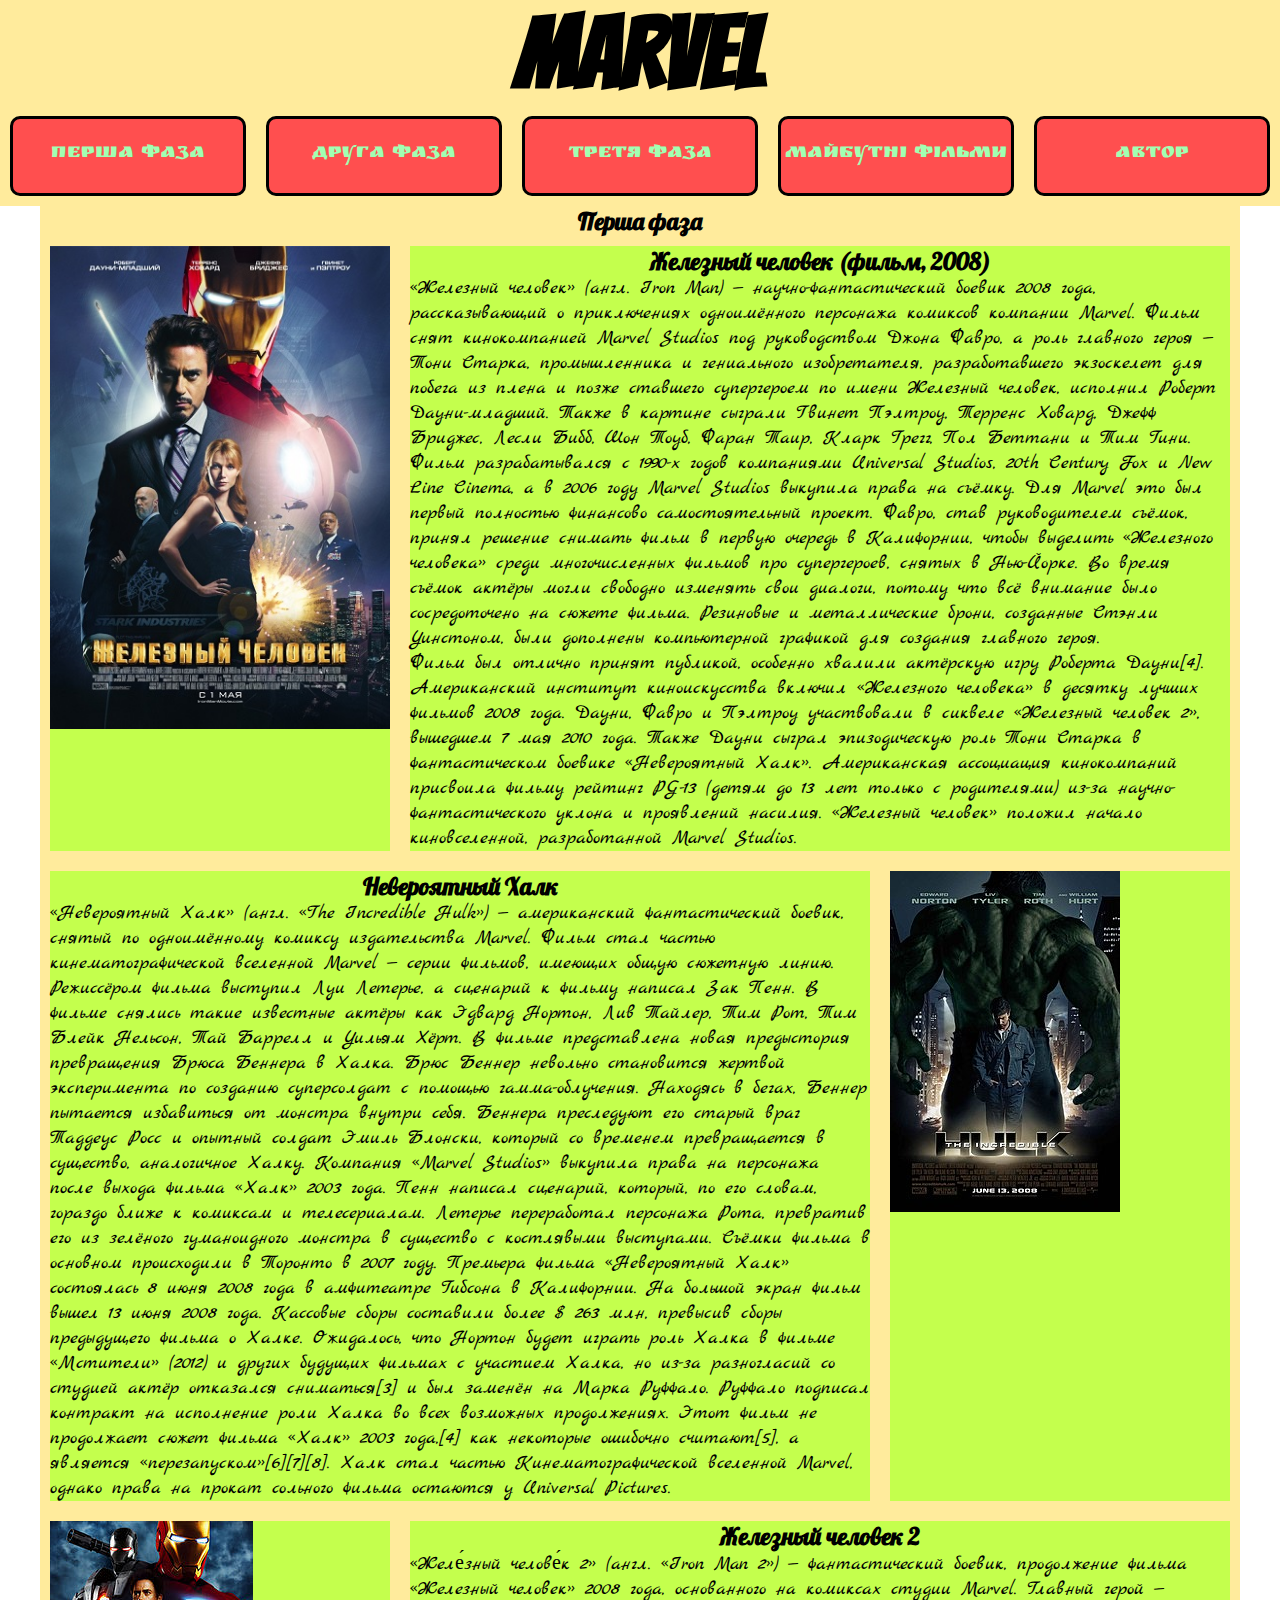
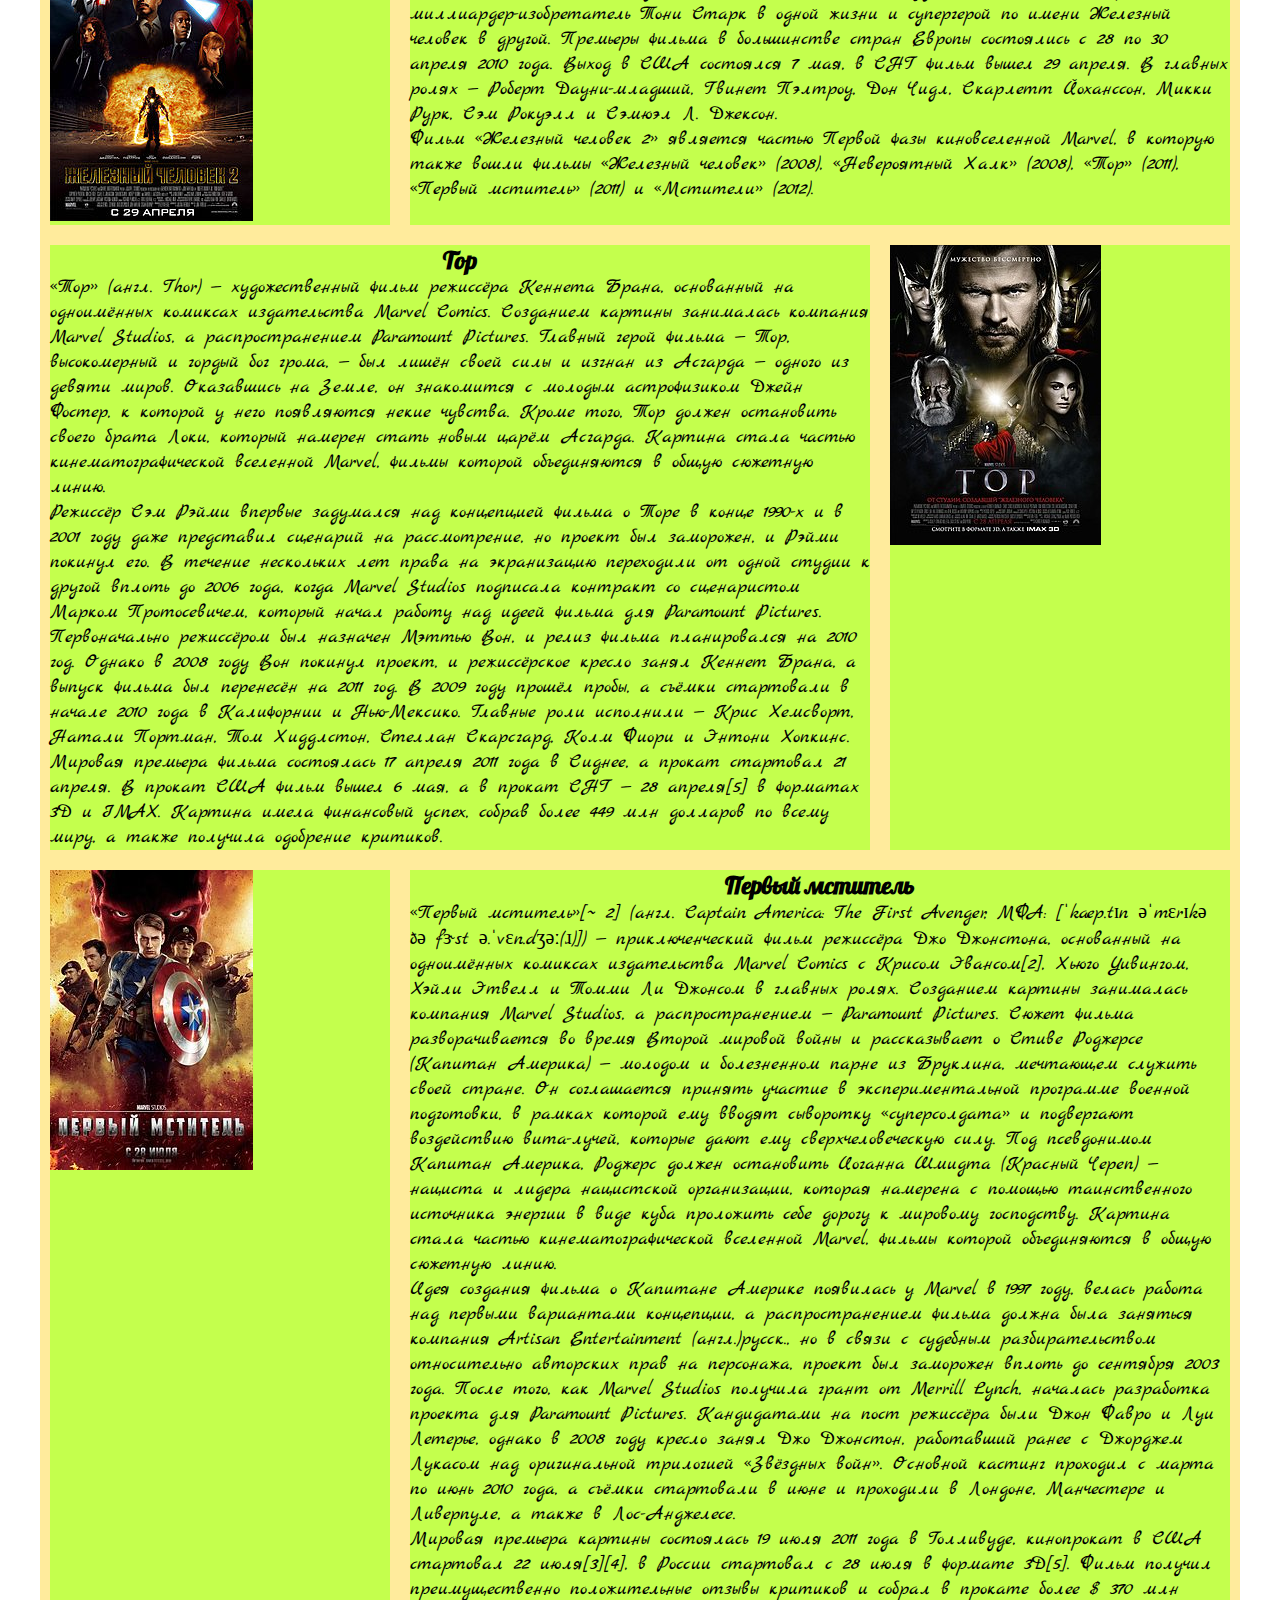
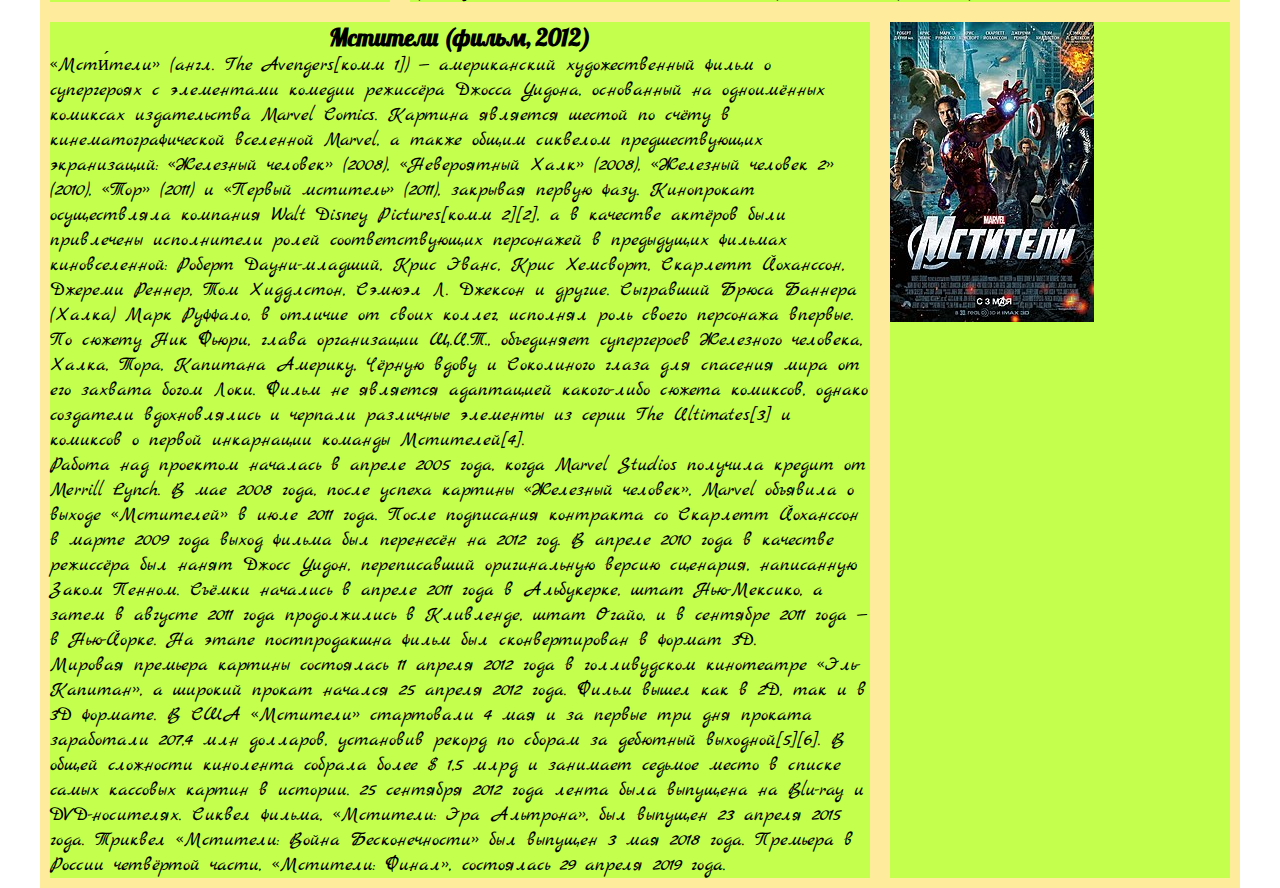
<file: index.html>
<!DOCTYPE html>
<html>
<head>
	<meta charset="utf-8">
	<link rel="stylesheet" type="text/css" href="style/header.css">
	<link rel="stylesheet" type="text/css" href="style/style.css">
	<title></title>
</head>
<body>
	<h1>MARVEL</h1>
	<header>
		<div class="box">
			<a href="#">Перша фаза</a>
		</div>
		<div class="box">
			<a href="Faza2.html">Друга фаза</a>
		</div>
		<div class="box">
			<a href="Faza3.html">Третя фаза</a>
		</div>
		<div class="box">
			<a href="Maibytni.html">Майбутні фільми</a>
		</div>
		<div class="box">
			<a href="Avtor.html">Автор</a>
		</div>
	</header>
	<div class="content">
		<h2>Перша фаза</h2>
		<div class="row">
			<div class="box col-1">
				<img src="image/Iron_man_filmposter.jpg">
			</div>
			<div class="box col-3">
				<h2>Железный человек (фильм, 2008)</h2>
				<p>
					«Железный человек» (англ. Iron Man) — научно-фантастический боевик 2008 года, рассказывающий о приключениях одноимённого персонажа комиксов компании Marvel. Фильм снят кинокомпанией Marvel Studios под руководством Джона Фавро, а роль главного героя — Тони Старка, промышленника и гениального изобретателя, разработавшего экзоскелет для побега из плена и позже ставшего супергероем по имени Железный человек, исполнил Роберт Дауни-младший. Также в картине сыграли Гвинет Пэлтроу, Терренс Ховард, Джефф Бриджес, Лесли Бибб, Шон Тоуб, Фаран Таир, Кларк Грегг, Пол Беттани и Тим Гини.
					<br>
					Фильм разрабатывался с 1990-х годов компаниями Universal Studios, 20th Century Fox и New Line Cinema, а в 2006 году Marvel Studios выкупила права на съёмку. Для Marvel это был первый полностью финансово самостоятельный проект. Фавро, став руководителем съёмок, принял решение снимать фильм в первую очередь в Калифорнии, чтобы выделить «Железного человека» среди многочисленных фильмов про супергероев, снятых в Нью-Йорке. Во время съёмок актёры могли свободно изменять свои диалоги, потому что всё внимание было сосредоточено на сюжете фильма. Резиновые и металлические брони, созданные Стэнли Уинстоном, были дополнены компьютерной графикой для создания главного героя.
					<br>
					Фильм был отлично принят публикой, особенно хвалили актёрскую игру Роберта Дауни[4]. Американский институт киноискусства включил «Железного человека» в десятку лучших фильмов 2008 года. Дауни, Фавро и Пэлтроу участвовали в сиквеле «Железный человек 2», вышедшем 7 мая 2010 года. Также Дауни сыграл эпизодическую роль Тони Старка в фантастическом боевике «Невероятный Халк». Американская ассоциация кинокомпаний присвоила фильму рейтинг PG-13 (детям до 13 лет только с родителями) из-за научно-фантастического уклона и проявлений насилия. «Железный человек» положил начало киновселенной, разработанной Marvel Studios.
				</p>
			</div>
		</div>
		<div class="row">
			<div class="box col-3">
				<h2>Невероятный Халк</h2>
				<p>
					«Невероятный Халк» (англ. «The Incredible Hulk») — американский фантастический боевик, снятый по одноимённому комиксу издательства Marvel. Фильм стал частью кинематографической вселенной Marvel — серии фильмов, имеющих общую сюжетную линию. Режиссёром фильма выступил Луи Летерье, а сценарий к фильму написал Зак Пенн. В фильме снялись такие известные актёры как Эдвард Нортон, Лив Тайлер, Тим Рот, Тим Блейк Нельсон, Тай Баррелл и Уильям Хёрт. В фильме представлена новая предыстория превращения Брюса Беннера в Халка. Брюс Беннер невольно становится жертвой эксперимента по созданию суперсолдат с помощью гамма-облучения. Находясь в бегах, Беннер пытается избавиться от монстра внутри себя. Беннера преследуют его старый враг Таддеус Росс и опытный солдат Эмиль Блонски, который со временем превращается в существо, аналогичное Халку.

					Компания «Marvel Studios» выкупила права на персонажа после выхода фильма «Халк» 2003 года. Пенн написал сценарий, который, по его словам, гораздо ближе к комиксам и телесериалам. Летерье переработал персонажа Рота, превратив его из зелёного гуманоидного монстра в существо с костлявыми выступами. Съёмки фильма в основном происходили в Торонто в 2007 году.

					Премьера фильма «Невероятный Халк» состоялась 8 июня 2008 года в амфитеатре Гибсона в Калифорнии. На большой экран фильм вышел 13 июня 2008 года. Кассовые сборы составили более $ 263 млн, превысив сборы предыдущего фильма о Халке. Ожидалось, что Нортон будет играть роль Халка в фильме «Мстители» (2012) и других будущих фильмах с участием Халка, но из-за разногласий со студией актёр отказался сниматься[3] и был заменён на Марка Руффало. Руффало подписал контракт на исполнение роли Халка во всех возможных продолжениях. Этот фильм не продолжает сюжет фильма «Халк» 2003 года,[4] как некоторые ошибочно считают[5], а является «перезапуском»[6][7][8]. Халк стал частью Кинематографической вселенной Marvel, однако права на прокат сольного фильма остаются у Universal Pictures.
				</p>
			</div>
			<div class="box col-1">
				<img src="image/Невероятный_Халк.jpg">
			</div>
		</div>
		<div class="row">
			<div class="box col-1">
				<img src="image/IronMan2.jpg">
			</div>
			<div class="box col-3">
				<h2>Железный человек 2</h2>
				<p>
					«Желе́зный челове́к 2» (англ. «Iron Man 2») — фантастический боевик, продолжение фильма «Железный человек» 2008 года, основанного на комиксах студии Marvel. Главный герой — миллиардер-изобретатель Тони Старк в одной жизни и супергерой по имени Железный человек в другой. Премьеры фильма в большинстве стран Европы состоялись с 28 по 30 апреля 2010 года. Выход в США состоялся 7 мая, в СНГ фильм вышел 29 апреля. В главных ролях — Роберт Дауни-младший, Гвинет Пэлтроу, Дон Чидл, Скарлетт Йоханссон, Микки Рурк, Сэм Рокуэлл и Сэмюэл Л. Джексон.
					<br>
					Фильм «Железный человек 2» является частью Первой фазы киновселенной Marvel, в которую также вошли фильмы «Железный человек» (2008), «Невероятный Халк» (2008), «Тор» (2011), «Первый мститель» (2011) и «Мстители» (2012).
				</p>
			</div>
		</div>
		<div class="row">
			<div class="box col-3">
				<h2>Тор</h2>
				<p>
					«Тор» (англ. Thor) — художественный фильм режиссёра Кеннета Брана, основанный на одноимённых комиксах издательства Marvel Comics. Созданием картины занималась компания Marvel Studios, а распространением Paramount Pictures. Главный герой фильма — Тор, высокомерный и гордый бог грома, — был лишён своей силы и изгнан из Асгарда — одного из девяти миров. Оказавшись на Земле, он знакомится с молодым астрофизиком Джейн Фостер, к которой у него появляются некие чувства. Кроме того, Тор должен остановить своего брата Локи, который намерен стать новым царём Асгарда. Картина стала частью кинематографической вселенной Marvel, фильмы которой объединяются в общую сюжетную линию.
					<br>
					Режиссёр Сэм Рэйми впервые задумался над концепцией фильма о Торе в конце 1990-х и в 2001 году даже представил сценарий на рассмотрение, но проект был заморожен, и Рэйми покинул его. В течение нескольких лет права на экранизацию переходили от одной студии к другой вплоть до 2006 года, когда Marvel Studios подписала контракт со сценаристом Марком Протосевичем, который начал работу над идеей фильма для Paramount Pictures. Первоначально режиссёром был назначен Мэттью Вон, и релиз фильма планировался на 2010 год. Однако в 2008 году Вон покинул проект, и режиссёрское кресло занял Кеннет Брана, а выпуск фильма был перенесён на 2011 год. В 2009 году прошёл пробы, а съёмки стартовали в начале 2010 года в Калифорнии и Нью-Мексико. Главные роли исполнили — Крис Хемсворт, Натали Портман, Том Хиддлстон, Стеллан Скарсгард, Колм Фиори и Энтони Хопкинс.
					<br>
					Мировая премьера фильма состоялась 17 апреля 2011 года в Сиднее, а прокат стартовал 21 апреля. В прокат США фильм вышел 6 мая, а в прокат СНГ — 28 апреля[5] в форматах 3D и IMAX. Картина имела финансовый успех, собрав более 449 млн долларов по всему миру, а также получила одобрение критиков.
				</p>
			</div>
			<div class="box col-1">
				<img src="image/Thor_poster.jpg">
			</div>
		</div>
		<div class="row">
			<div class="box col-1">
				<img src="image/CaptainAmerica.jpg">
			</div>
			<div class="box col-3">
				<h2>Первый мститель</h2>
				<p>
					«Первый мститель»[~ 2] (англ. Captain America: The First Avenger, МФА: [ˈkæp.tɪn əˈmɛrɪkə ðə fɝst ə.ˈvɛn.dʒəː(ɹ)]) — приключенческий фильм режиссёра Джо Джонстона, основанный на одноимённых комиксах издательства Marvel Comics с Крисом Эвансом[2], Хьюго Уивингом, Хэйли Этвелл и Томми Ли Джонсом в главных ролях. Созданием картины занималась компания Marvel Studios, а распространением — Paramount Pictures. Сюжет фильма разворачивается во время Второй мировой войны и рассказывает о Стиве Роджерсе (Капитан Америка) — молодом и болезненном парне из Бруклина, мечтающем служить своей стране. Он соглашается принять участие в экспериментальной программе военной подготовки, в рамках которой ему вводят сыворотку «суперсолдата» и подвергают воздействию вита-лучей, которые дают ему сверхчеловеческую силу. Под псевдонимом Капитан Америка, Роджерс должен остановить Иоганна Шмидта (Красный Череп) — нациста и лидера нацистской организации, которая намерена с помощью таинственного источника энергии в виде куба проложить себе дорогу к мировому господству. Картина стала частью кинематографической вселенной Marvel, фильмы которой объединяются в общую сюжетную линию.
					<br>
					Идея создания фильма о Капитане Америке появилась у Marvel в 1997 году, велась работа над первыми вариантами концепции, а распространением фильма должна была заняться компания Artisan Entertainment (англ.)русск., но в связи с судебным разбирательством относительно авторских прав на персонажа, проект был заморожен вплоть до сентября 2003 года. После того, как Marvel Studios получила грант от Merrill Lynch, началась разработка проекта для Paramount Pictures. Кандидатами на пост режиссёра были Джон Фавро и Луи Летерье, однако в 2008 году кресло занял Джо Джонстон, работавший ранее с Джорджем Лукасом над оригинальной трилогией «Звёздных войн». Основной кастинг проходил с марта по июнь 2010 года, а съёмки стартовали в июне и проходили в Лондоне, Манчестере и Ливерпуле, а также в Лос-Анджелесе.
					<br>
					Мировая премьера картины состоялась 19 июля 2011 года в Голливуде, кинопрокат в США стартовал 22 июля[3][4], в России стартовал с 28 июля в формате 3D[5]. Фильм получил преимущественно положительные отзывы критиков и собрал в прокате более $ 370 млн
				</p>
			</div>
		</div>
		<div class="row">
			<div class="box col-3">
				<h2>Мстители (фильм, 2012)</h2>
				<p>
					«Мсти́тели» (англ. The Avengers[комм 1]) — американский художественный фильм о супергероях с элементами комедии режиссёра Джосса Уидона, основанный на одноимённых комиксах издательства Marvel Comics. Картина является шестой по счёту в кинематографической вселенной Marvel, а также общим сиквелом предшествующих экранизаций: «Железный человек» (2008), «Невероятный Халк» (2008), «Железный человек 2» (2010), «Тор» (2011) и «Первый мститель» (2011), закрывая первую фазу. Кинопрокат осуществляла компания Walt Disney Pictures[комм 2][2], а в качестве актёров были привлечены исполнители ролей соответствующих персонажей в предыдущих фильмах киновселенной: Роберт Дауни-младший, Крис Эванс, Крис Хемсворт, Скарлетт Йоханссон, Джереми Реннер, Том Хиддлстон, Сэмюэл Л. Джексон и другие. Сыгравший Брюса Баннера (Халка) Марк Руффало, в отличие от своих коллег, исполнял роль своего персонажа впервые. По сюжету Ник Фьюри, глава организации Щ.И.Т., объединяет супергероев Железного человека, Халка, Тора, Капитана Америку, Чёрную вдову и Соколиного глаза для спасения мира от его захвата богом Локи. Фильм не является адаптацией какого-либо сюжета комиксов, однако создатели вдохновлялись и черпали различные элементы из серии The Ultimates[3] и комиксов о первой инкарнации команды Мстителей[4].
					<br>
					Работа над проектом началась в апреле 2005 года, когда Marvel Studios получила кредит от Merrill Lynch. В мае 2008 года, после успеха картины «Железный человек», Marvel объявила о выходе «Мстителей» в июле 2011 года. После подписания контракта со Скарлетт Йоханссон в марте 2009 года выход фильма был перенесён на 2012 год. В апреле 2010 года в качестве режиссёра был нанят Джосс Уидон, переписавший оригинальную версию сценария, написанную Заком Пенном. Съёмки начались в апреле 2011 года в Альбукерке, штат Нью-Мексико, а затем в августе 2011 года продолжились в Кливленде, штат Огайо, и в сентябре 2011 года — в Нью-Йорке. На этапе постпродакшна фильм был сконвертирован в формат 3D.
					<br>
					Мировая премьера картины состоялась 11 апреля 2012 года в голливудском кинотеатре «Эль-Капитан», а широкий прокат начался 25 апреля 2012 года. Фильм вышел как в 2D, так и в 3D формате. В США «Мстители» стартовали 4 мая и за первые три дня проката заработали 207,4 млн долларов, установив рекорд по сборам за дебютный выходной[5][6]. В общей сложности кинолента собрала более $ 1,5 млрд и занимает седьмое место в списке самых кассовых картин в истории. 25 сентября 2012 года лента была выпущена на Blu-ray и DVD-носителях. Сиквел фильма, «Мстители: Эра Альтрона», был выпущен 23 апреля 2015 года. Триквел «Мстители: Война Бесконечности» был выпущен 3 мая 2018 года. Премьера в России четвёртой части, «Мстители: Финал», состоялась 29 апреля 2019 года.
				</p>
			</div>
			<div class="box col-1">
				<img src="image/The_Avengers_.jpg">
			</div>
		</div>
	</div>
</body>
</html>
</file>
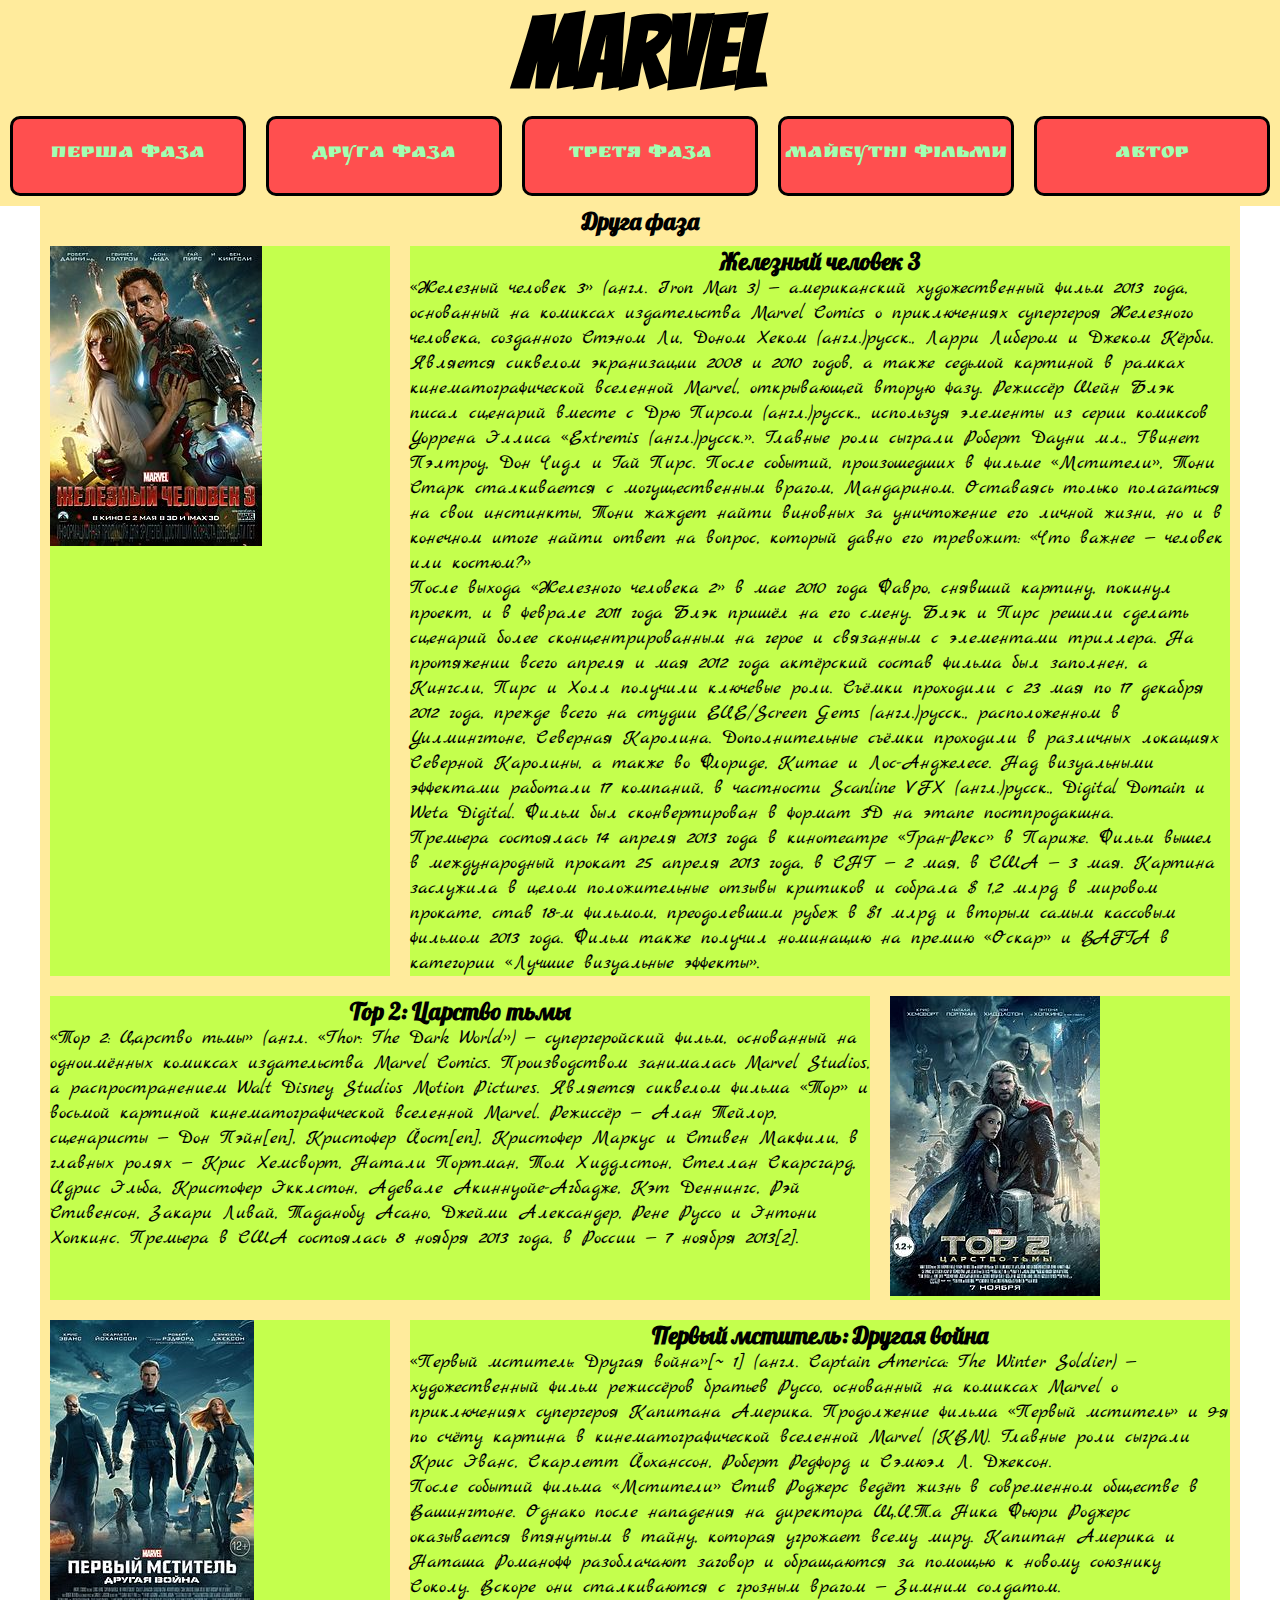
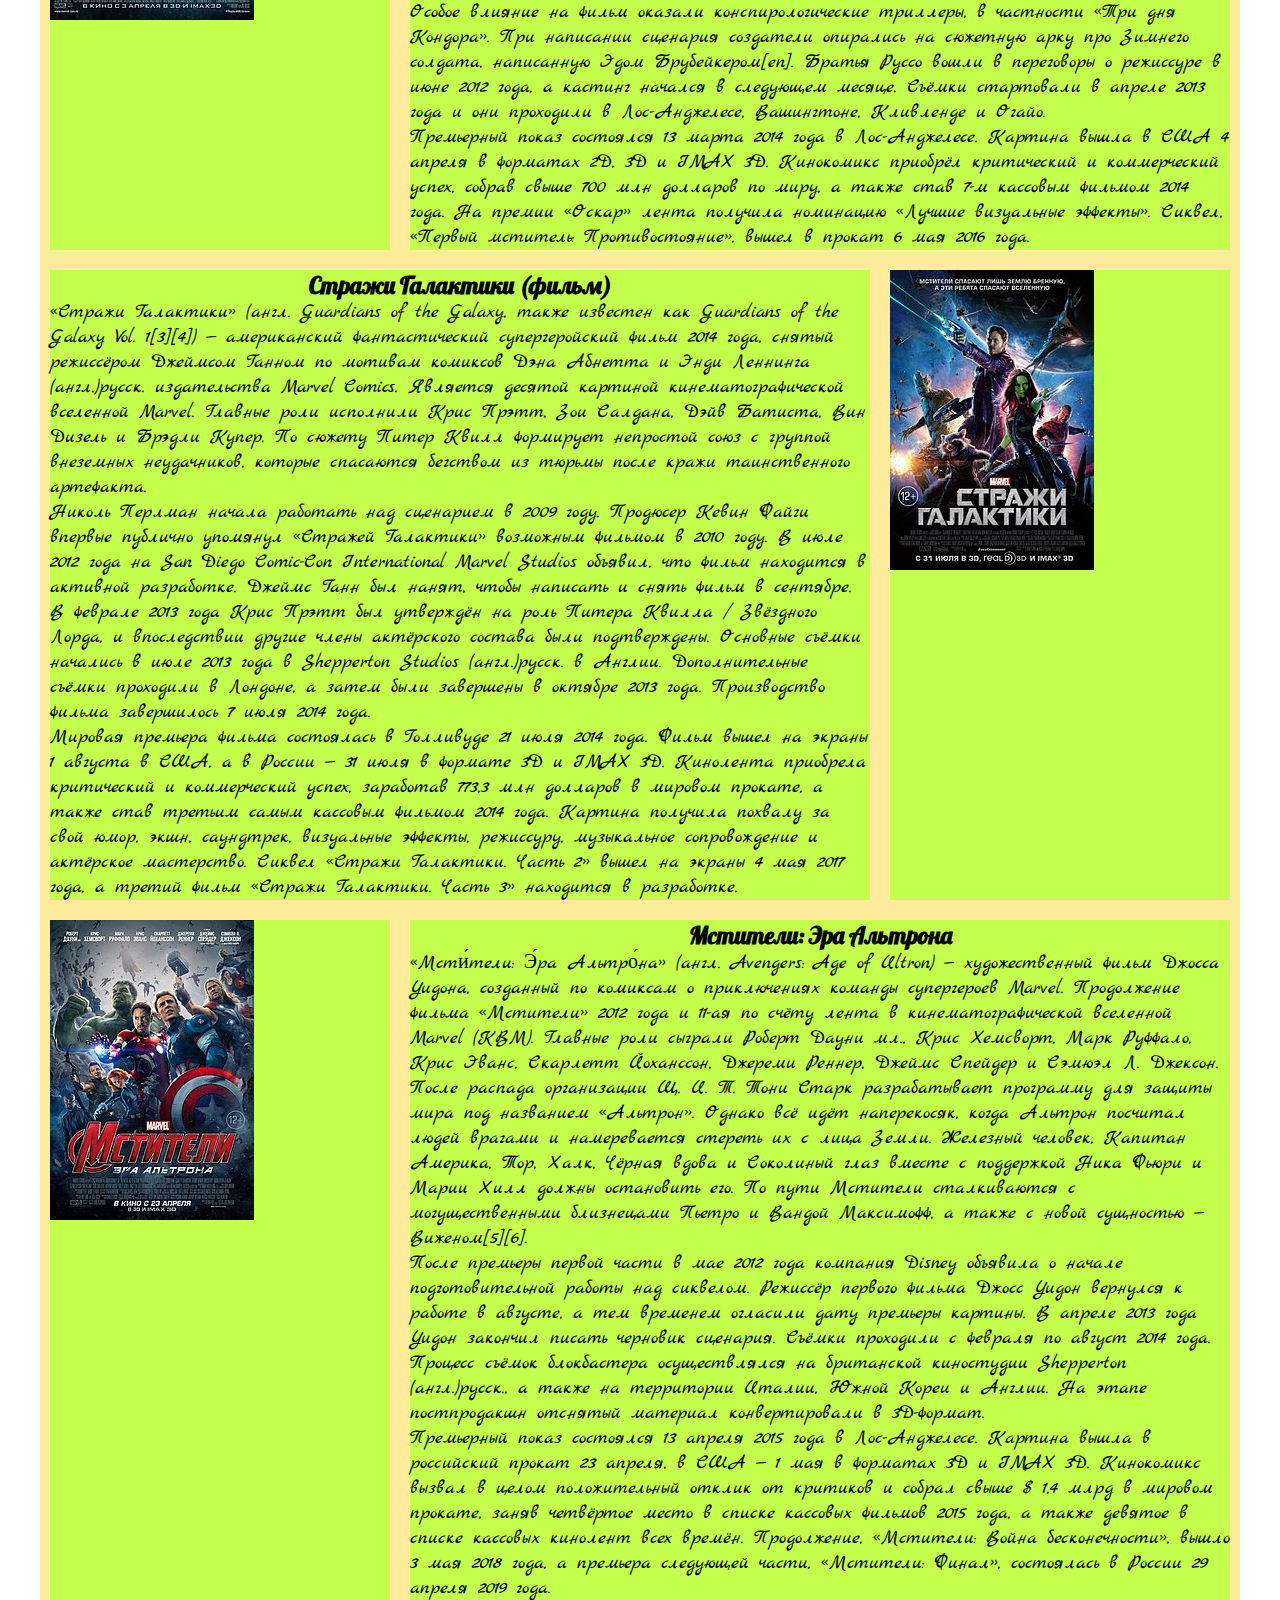
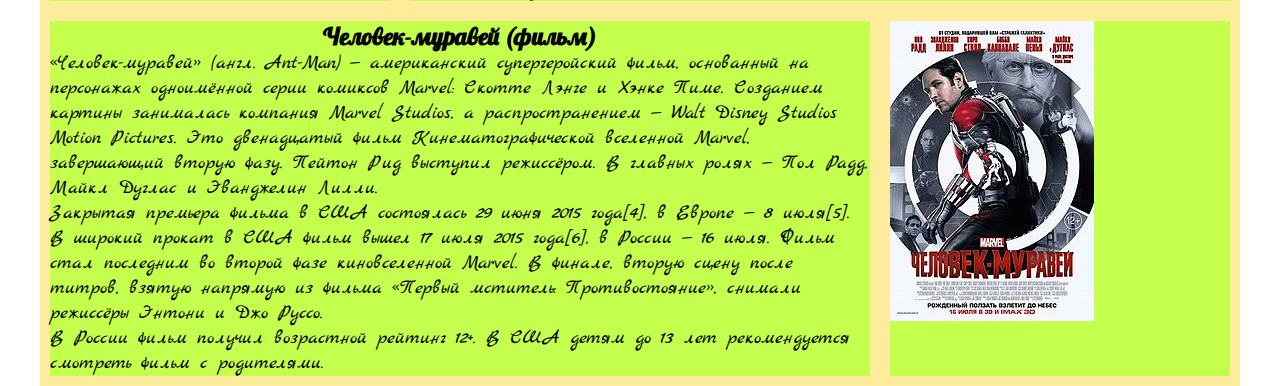
<file: Faza2.html>
<!DOCTYPE html>
<html>
<head>
	<meta charset="utf-8">
	<link rel="stylesheet" type="text/css" href="style/header.css">
	<link rel="stylesheet" type="text/css" href="style/style.css">
	<title></title>
</head>
<body>
	<h1>MARVEL</h1>
	<header>
		<div class="box">
			<a href="index.html">Перша фаза</a>
		</div>
		<div class="box">
			<a href="#">Друга фаза</a>
		</div>
		<div class="box">
			<a href="Faza3.html">Третя фаза</a>
		</div>
		<div class="box">
			<a href="Maibytni.html">Майбутні фільми</a>
		</div>
		<div class="box">
			<a href="Avtor.html">Автор</a>
		</div>
	</header>
	<div class="content">
		<h2>Друга фаза</h2>
		<div class="row">
			<div class="box col-1">
				<img src="image/Iron_Man_3.jpg">
			</div>
			<div class="box col-3">
				<h2>Железный человек 3</h2>
				<p>
					«Железный человек 3» (англ. Iron Man 3) — американский художественный фильм 2013 года, основанный на комиксах издательства Marvel Comics о приключениях супергероя Железного человека, созданного Стэном Ли, Доном Хеком (англ.)русск., Ларри Либером и Джеком Кёрби. Является сиквелом экранизации 2008 и 2010 годов, а также седьмой картиной в рамках кинематографической вселенной Marvel, открывающей вторую фазу. Режиссёр Шейн Блэк писал сценарий вместе с Дрю Пирсом (англ.)русск., используя элементы из серии комиксов Уоррена Эллиса «Extremis (англ.)русск.». Главные роли сыграли Роберт Дауни мл., Гвинет Пэлтроу, Дон Чидл и Гай Пирс. После событий, произошедших в фильме «Мстители», Тони Старк сталкивается с могущественным врагом, Мандарином. Оставаясь только полагаться на свои инстинкты, Тони жаждет найти виновных за уничтожение его личной жизни, но и в конечном итоге найти ответ на вопрос, который давно его тревожит: «Что важнее — человек или костюм?»
<br>
После выхода «Железного человека 2» в мае 2010 года Фавро, снявший картину, покинул проект, и в феврале 2011 года Блэк пришёл на его смену. Блэк и Пирс решили сделать сценарий более сконцентрированным на герое и связанным с элементами триллера. На протяжении всего апреля и мая 2012 года актёрский состав фильма был заполнен, а Кингсли, Пирс и Холл получили ключевые роли. Съёмки проходили с 23 мая по 17 декабря 2012 года, прежде всего на студии EUE/Screen Gems (англ.)русск., расположенном в Уилмингтоне, Северная Каролина. Дополнительные съёмки проходили в различных локациях Северной Каролины, а также во Флориде, Китае и Лос-Анджелесе. Над визуальными эффектами работали 17 компаний, в частности Scanline VFX (англ.)русск., Digital Domain и Weta Digital. Фильм был сконвертирован в формат 3D на этапе постпродакшна.
<br>
Премьера состоялась 14 апреля 2013 года в кинотеатре «Гран-Рекс» в Париже. Фильм вышел в международный прокат 25 апреля 2013 года, в СНГ — 2 мая, в США — 3 мая. Картина заслужила в целом положительные отзывы критиков и собрала $ 1,2 млрд в мировом прокате, став 18-м фильмом, преодолевшим рубеж в $1 млрд и вторым самым кассовым фильмом 2013 года. Фильм также получил номинацию на премию «Оскар» и BAFTA в категории «Лучшие визуальные эффекты».
				</p>
			</div>
		</div>
		<div class="row">
			<div class="box col-3">
				<h2>Тор 2: Царство тьмы</h2>
				<p>
					«Тор 2: Царство тьмы» (англ. «Thor: The Dark World») — супергеройский фильм, основанный на одноимённых комиксах издательства Marvel Comics. Производством занималась Marvel Studios, а распространением Walt Disney Studios Motion Pictures. Является сиквелом фильма «Тор» и восьмой картиной кинематографической вселенной Marvel. Режиссёр — Алан Тейлор, сценаристы — Дон Пэйн[en], Кристофер Йост[en], Кристофер Маркус и Стивен Макфили, в главных ролях — Крис Хемсворт, Натали Портман, Том Хиддлстон, Стеллан Скарсгард, Идрис Эльба, Кристофер Экклстон, Адевале Акиннуойе-Агбадже, Кэт Деннингс, Рэй Стивенсон, Закари Ливай, Таданобу Асано, Джейми Александер, Рене Руссо и Энтони Хопкинс. Премьера в США состоялась 8 ноября 2013 года, в России — 7 ноября 2013[2].
				</p>
			</div>
			<div class="box col-1">
				<img src="image/Thor_The_Dark_World.jpg">
			</div>
		</div>
		<div class="row">
			<div class="box col-1">
				<img src="image/Captain_America_The_Winter_Soldier.jpg">
			</div>
			<div class="box col-3">
				<h2>Первый мститель: Другая война</h2>
				<p>
					«Первый мститель: Другая война»[~ 1] (англ. Captain America: The Winter Soldier) — художественный фильм режиссёров братьев Руссо, основанный на комиксах Marvel о приключениях супергероя Капитана Америка. Продолжение фильма «Первый мститель» и 9-я по счёту картина в кинематографической вселенной Marvel (КВM). Главные роли сыграли Крис Эванс, Скарлетт Йоханссон, Роберт Редфорд и Сэмюэл Л. Джексон.
<br>
После событий фильма «Мстители» Стив Роджерс ведёт жизнь в современном обществе в Вашингтоне. Однако после нападения на директора Щ.И.Т.а Ника Фьюри Роджерс оказывается втянутым в тайну, которая угрожает всему миру. Капитан Америка и Наташа Романофф разоблачают заговор и обращаются за помощью к новому союзнику Соколу. Вскоре они сталкиваются с грозным врагом — Зимним солдатом.
<br>
Особое влияние на фильм оказали конспирологические триллеры, в частности «Три дня Кондора». При написании сценария создатели опирались на сюжетную арку про Зимнего солдата, написанную Эдом Брубейкером[en]. Братья Руссо вошли в переговоры о режиссуре в июне 2012 года, а кастинг начался в следующем месяце. Съёмки стартовали в апреле 2013 года и они проходили в Лос-Анджелесе, Вашингтоне, Кливленде и Огайо.
<br>
Премьерный показ состоялся 13 марта 2014 года в Лос-Анджелесе. Картина вышла в США 4 апреля в форматах 2D, 3D и IMAX 3D. Кинокомикс приобрёл критический и коммерческий успех, собрав свыше 700 млн долларов по миру, а также став 7-м кассовым фильмом 2014 года. На премии «Оскар» лента получила номинацию «Лучшие визуальные эффекты». Сиквел, «Первый мститель: Противостояние», вышел в прокат 6 мая 2016 года.
				</p>
			</div>
		</div>
		<div class="row">
			<div class="box col-3">
				<h2>Стражи Галактики (фильм)</h2>
				<p>
					«Стражи Галактики» (англ. Guardians of the Galaxy, также известен как Guardians of the Galaxy Vol. 1[3][4]) — американский фантастический супергеройский фильм 2014 года, снятый режиссёром Джеймсом Ганном по мотивам комиксов Дэна Абнетта и Энди Леннинга (англ.)русск. издательства Marvel Comics. Является десятой картиной кинематографической вселенной Marvel. Главные роли исполнили Крис Прэтт, Зои Салдана, Дэйв Батиста, Вин Дизель и Брэдли Купер. По сюжету Питер Квилл формирует непростой союз с группой внеземных неудачников, которые спасаются бегством из тюрьмы после кражи таинственного артефакта.
<br>
Николь Перлман начала работать над сценарием в 2009 году. Продюсер Кевин Файги впервые публично упомянул «Стражей Галактики» возможным фильмом в 2010 году. В июле 2012 года на San Diego Comic-Con International Marvel Studios объявил, что фильм находится в активной разработке. Джеймс Ганн был нанят, чтобы написать и снять фильм в сентябре. В феврале 2013 года Крис Прэтт был утверждён на роль Питера Квилла / Звёздного Лорда, и впоследствии другие члены актёрского состава были подтверждены. Основные съёмки начались в июле 2013 года в Shepperton Studios (англ.)русск. в Англии. Дополнительные съёмки проходили в Лондоне, а затем были завершены в октябре 2013 года. Производство фильма завершилось 7 июля 2014 года.
<br>
Мировая премьера фильма состоялась в Голливуде 21 июля 2014 года. Фильм вышел на экраны 1 августа в США, а в России — 31 июля в формате 3D и IMAX 3D. Кинолента приобрела критический и коммерческий успех, заработав 773,3 млн долларов в мировом прокате, а также став третьим самым кассовым фильмом 2014 года. Картина получила похвалу за свой юмор, экшн, саундтрек, визуальные эффекты, режиссуру, музыкальное сопровождение и актёрское мастерство. Сиквел «Стражи Галактики. Часть 2» вышел на экраны 4 мая 2017 года, а третий фильм «Стражи Галактики. Часть 3» находится в разработке.
				</p>
			</div>
			<div class="box col-1">
				<img src="image/Guardians_of_the_Galaxy.jpg">
			</div>
		</div>
		<div class="row">
			<div class="box col-1">
				<img src="image/_The_Avengers_.jpg">
			</div>
			<div class="box col-3">
				<h2>Мстители: Эра Альтрона</h2>
				<p>
					«Мсти́тели: Э́ра Альтро́на» (англ. Avengers: Age of Ultron) — художественный фильм Джосса Уидона, созданный по комиксам о приключениях команды супергероев Marvel. Продолжение фильма «Мстители» 2012 года и 11-ая по счёту лента в кинематографической вселенной Marvel (КВМ). Главные роли сыграли Роберт Дауни мл., Крис Хемсворт, Марк Руффало, Крис Эванс, Скарлетт Йоханссон, Джереми Реннер, Джеймс Спейдер и Сэмюэл Л. Джексон.
<br>
После распада организации Щ. И. Т. Тони Старк разрабатывает программу для защиты мира под названием «Альтрон». Однако всё идёт наперекосяк, когда Альтрон посчитал людей врагами и намеревается стереть их с лица Земли. Железный человек, Капитан Америка, Тор, Халк, Чёрная вдова и Соколиный глаз вместе с поддержкой Ника Фьюри и Марии Хилл должны остановить его. По пути Мстители сталкиваются с могущественными близнецами Пьетро и Вандой Максимофф, а также с новой сущностью — Виженом[5][6].
<br>
После премьеры первой части в мае 2012 года компания Disney объявила о начале подготовительной работы над сиквелом. Режиссёр первого фильма Джосс Уидон вернулся к работе в августе, а тем временем огласили дату премьеры картины. В апреле 2013 года Уидон закончил писать черновик сценария. Съёмки проходили с февраля по август 2014 года. Процесс съёмок блокбастера осуществлялся на британской киностудии Shepperton (англ.)русск., а также на территории Италии, Южной Кореи и Англии. На этапе постпродакшн отснятый материал конвертировали в 3D-формат.
<br>
Премьерный показ состоялся 13 апреля 2015 года в Лос-Анджелесе. Картина вышла в российский прокат 23 апреля, в США — 1 мая в форматах 3D и IMAX 3D. Кинокомикс вызвал в целом положительный отклик от критиков и собрал свыше $ 1,4 млрд в мировом прокате, заняв четвёртое место в списке кассовых фильмов 2015 года, а также девятое в списке кассовых кинолент всех времён. Продолжение, «Мстители: Война бесконечности», вышло 3 мая 2018 года, а премьера следующей части, «Мстители: Финал», состоялась в России 29 апреля 2019 года.
				</p>
			</div>
		</div>
		<div class="row">
			<div class="box col-3">
				<h2>Человек-муравей (фильм)</h2>
				<p>
					«Человек-муравей» (англ. Ant-Man) — американский супергеройский фильм, основанный на персонажах одноимённой серии комиксов Marvel: Скотте Лэнге и Хэнке Пиме. Созданием картины занималась компания Marvel Studios, а распространением — Walt Disney Studios Motion Pictures. Это двенадцатый фильм Кинематографической вселенной Marvel, завершающий вторую фазу. Пейтон Рид выступил режиссёром. В главных ролях — Пол Радд, Майкл Дуглас и Эванджелин Лилли.
<br>
Закрытая премьера фильма в США состоялась 29 июня 2015 года[4], в Европе — 8 июля[5]. В широкий прокат в США фильм вышел 17 июля 2015 года[6], в России — 16 июля. Фильм стал последним во второй фазе киновселенной Marvel. В финале, вторую сцену после титров, взятую напрямую из фильма «Первый мститель: Противостояние», снимали режиссёры Энтони и Джо Руссо.
<br>
В России фильм получил возрастной рейтинг 12+. В США детям до 13 лет рекомендуется смотреть фильм с родителями.
				</p>
			</div>
			<div class="box col-1">
				<img src="image/Ant-Man_poster.jpg">
			</div>
		</div>
</body>
</html>
</file>
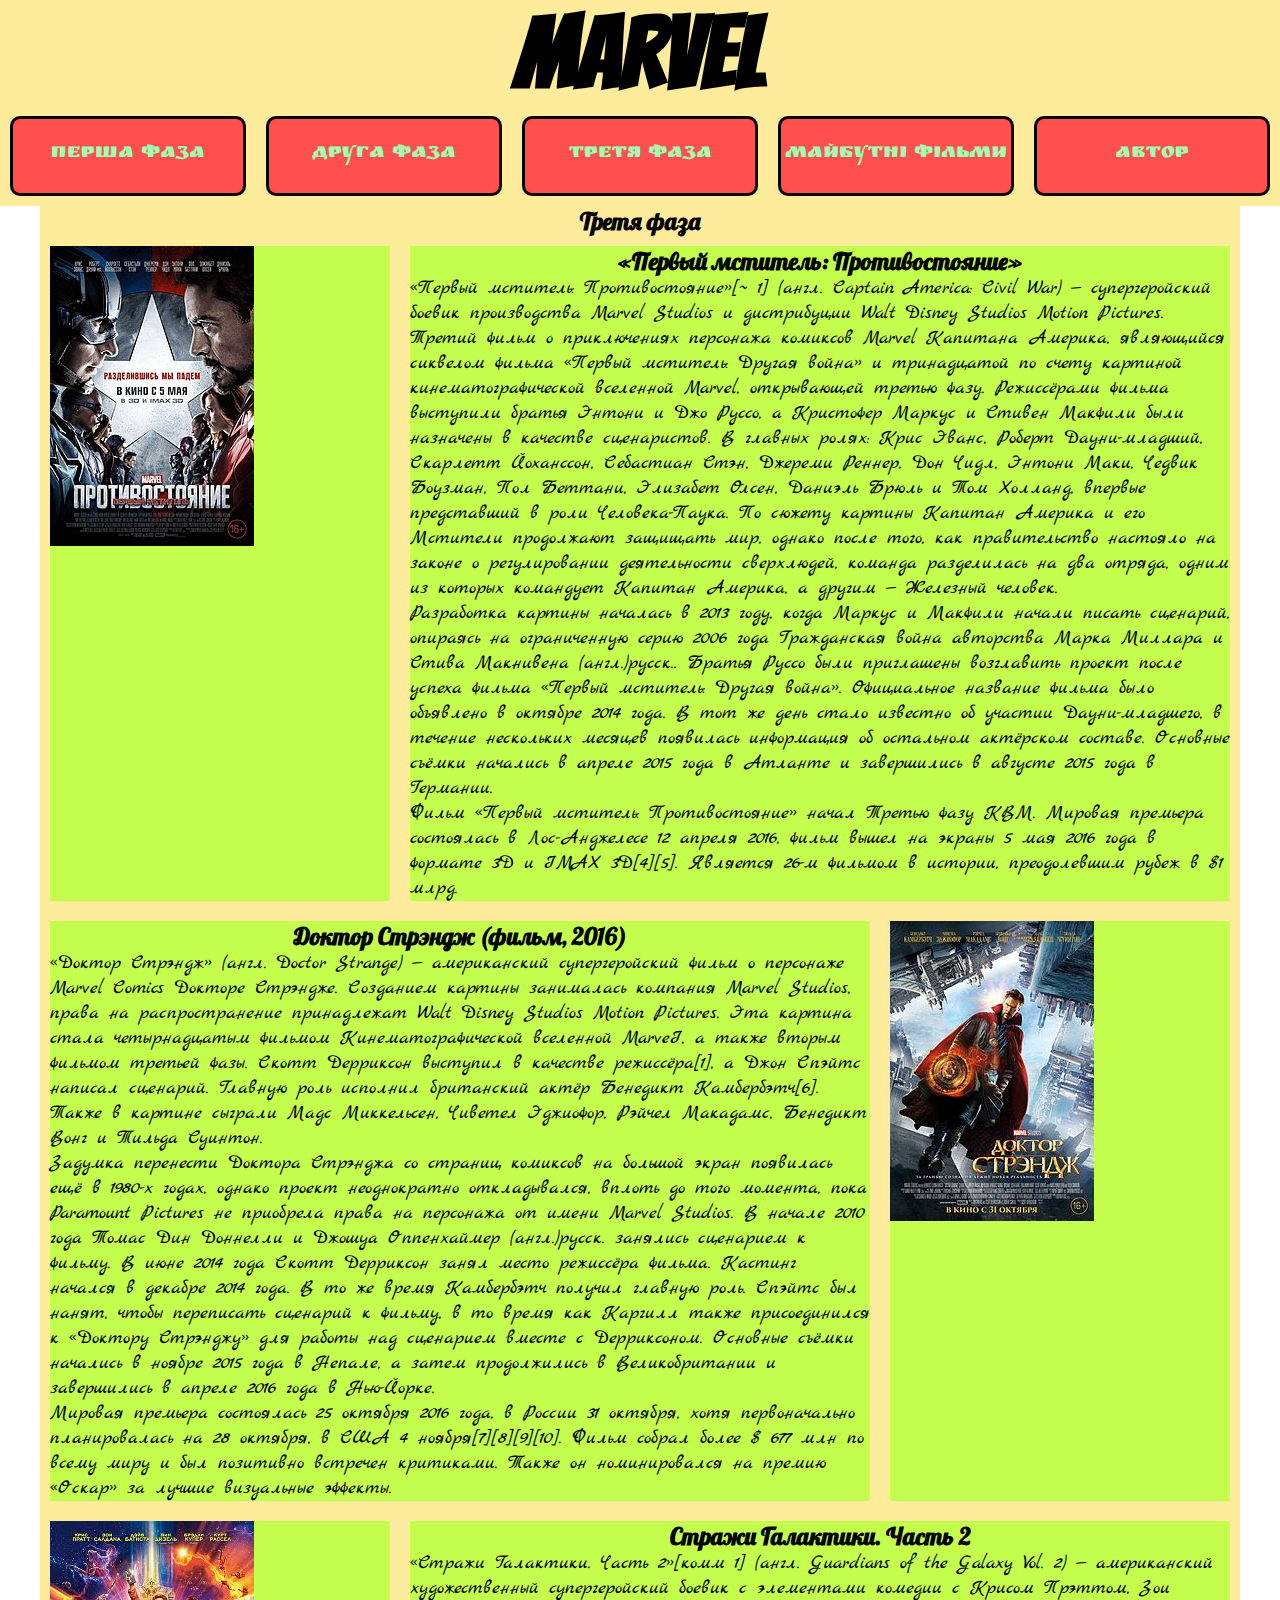
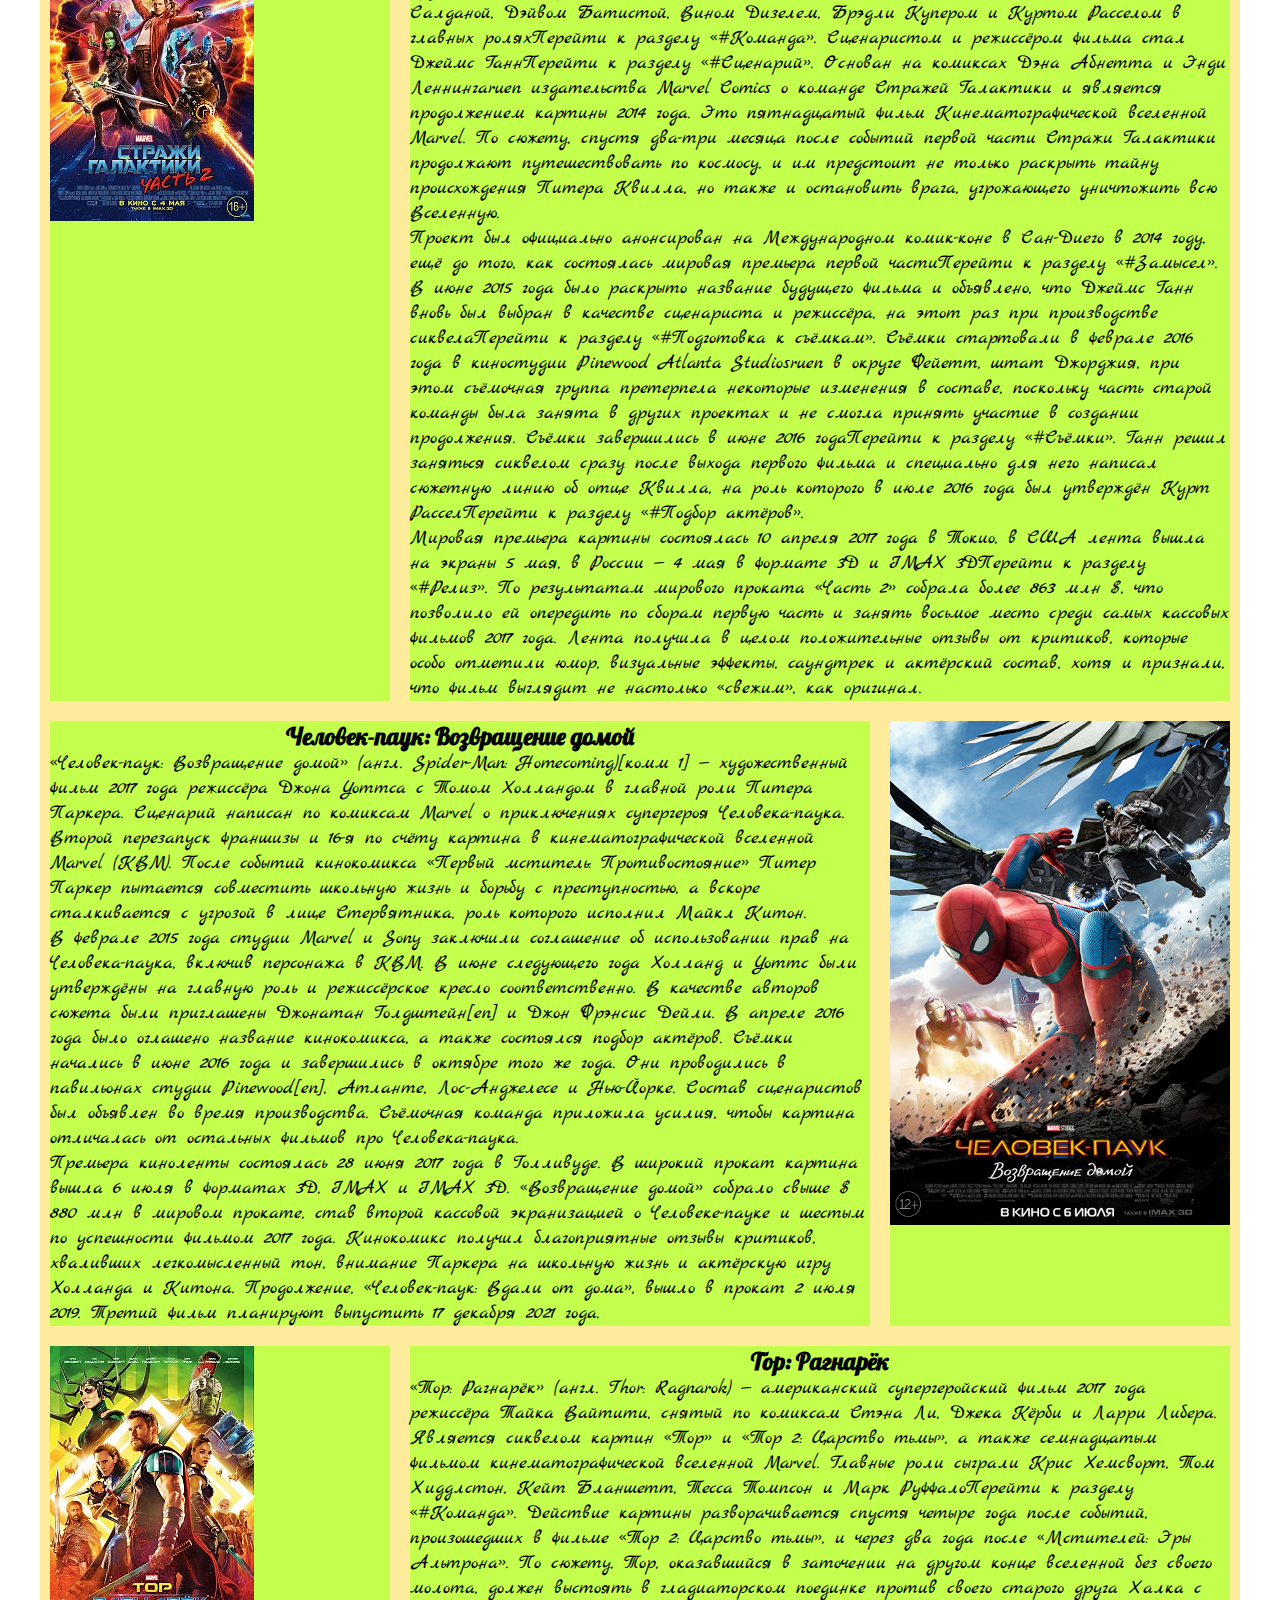
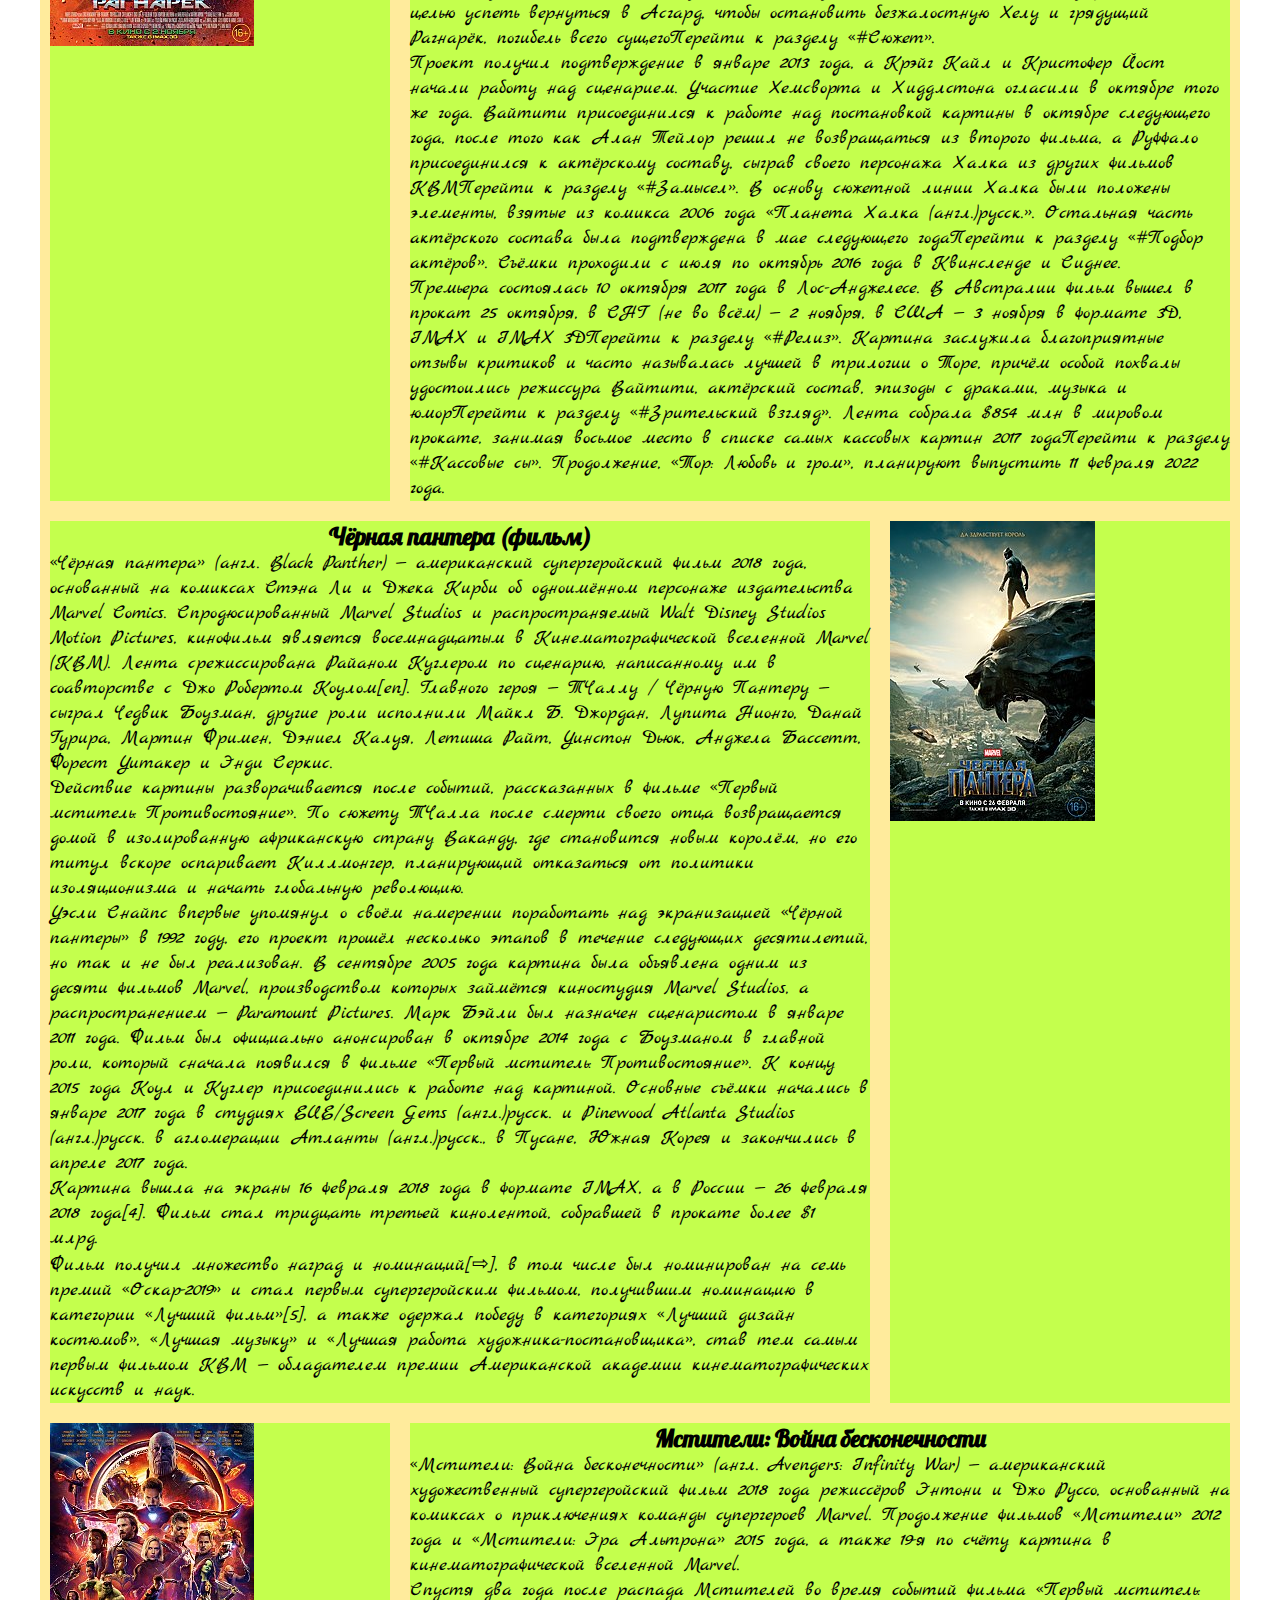
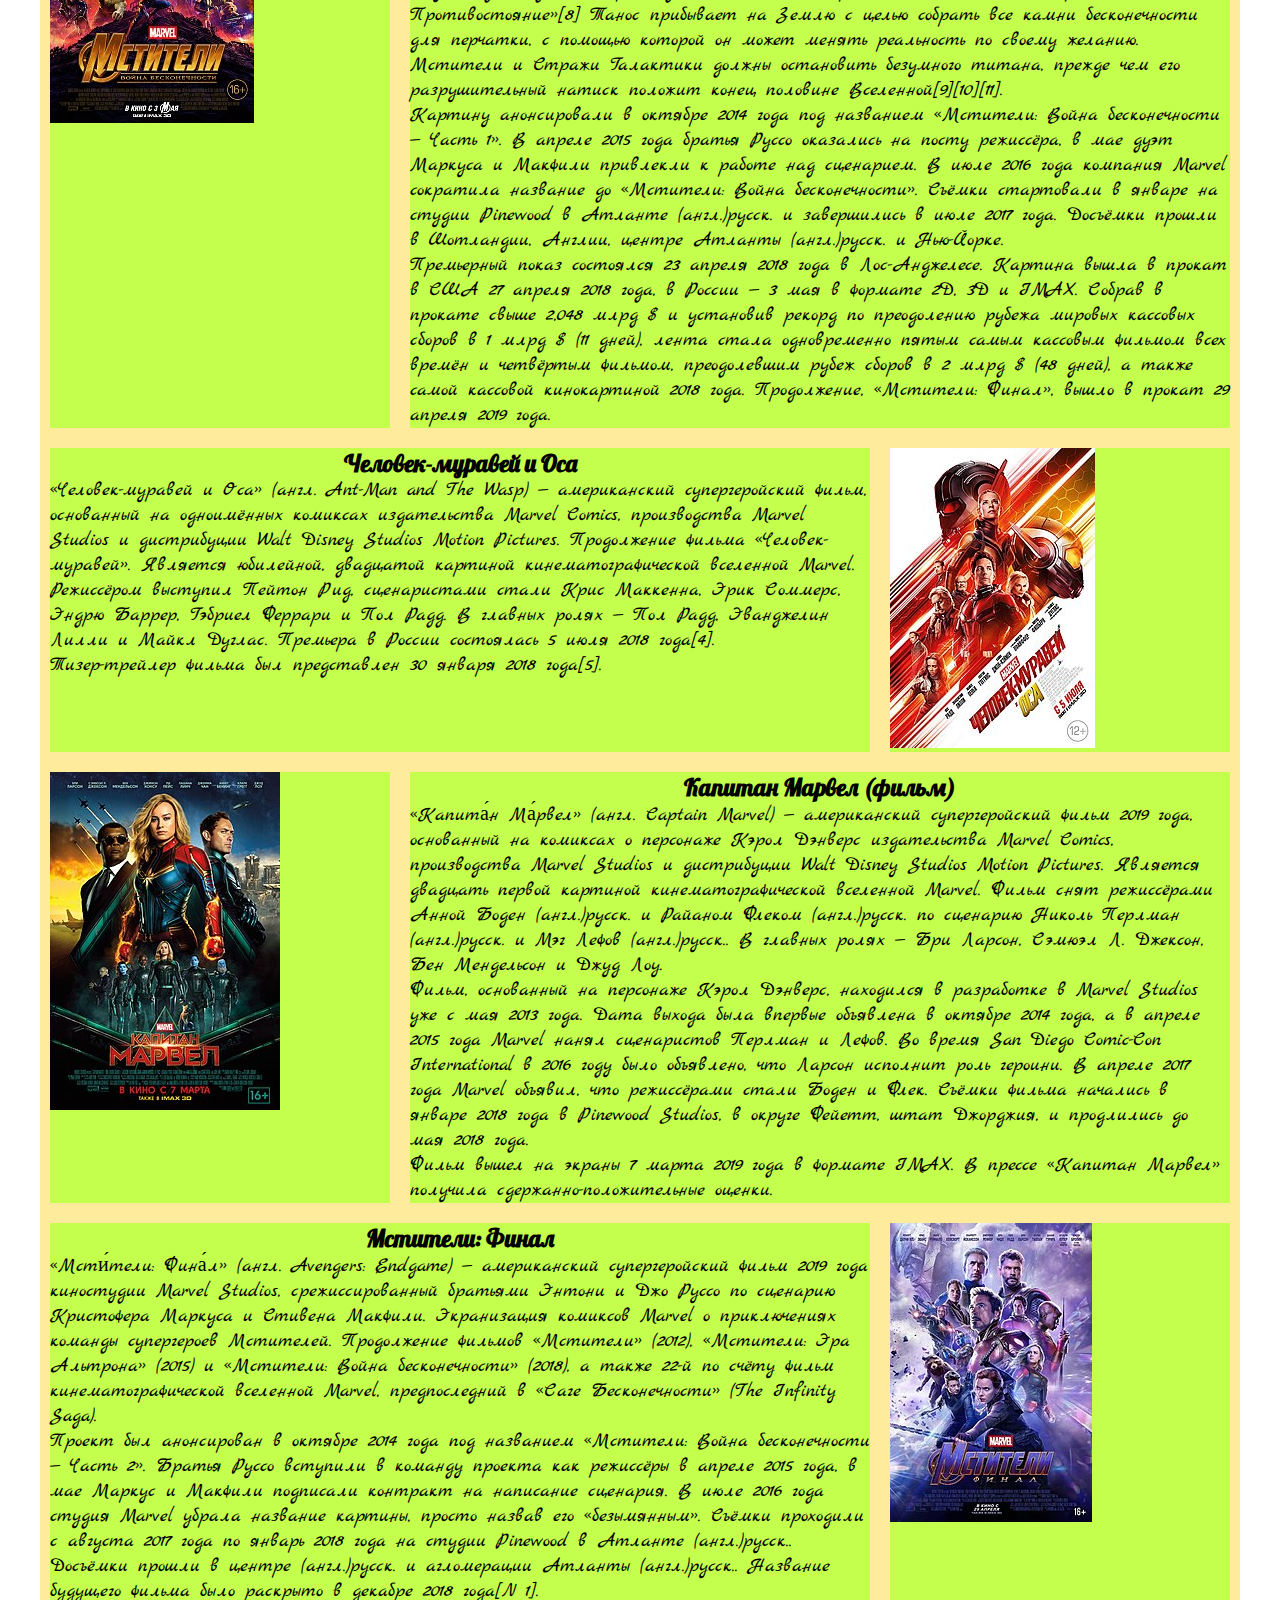
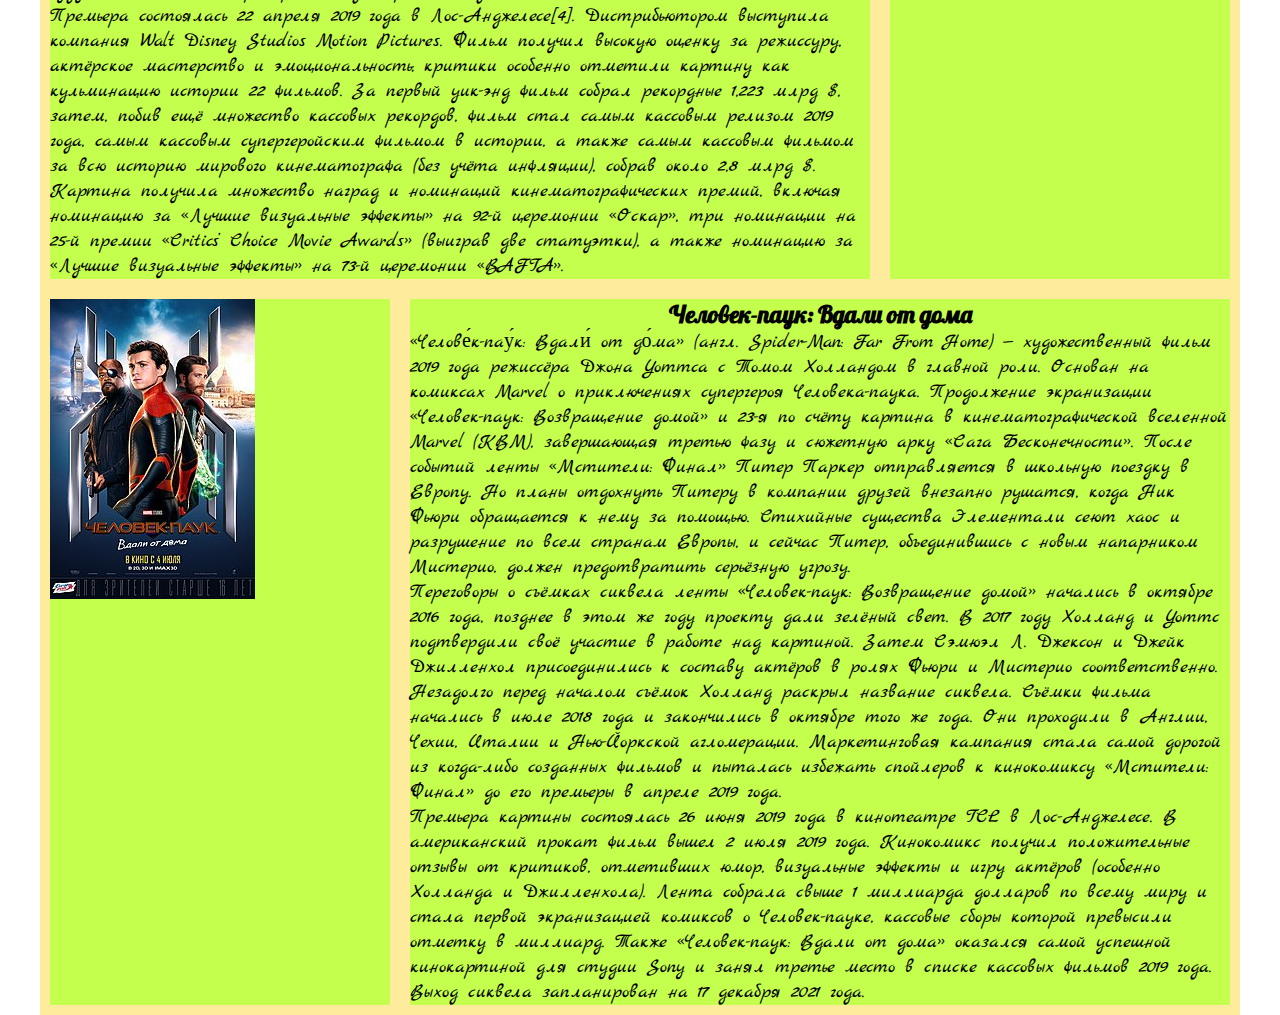
<file: Faza3.html>
<!DOCTYPE html>
<html>
<head>
	<meta charset="utf-8">
	<link rel="stylesheet" type="text/css" href="style/header.css">
	<link rel="stylesheet" type="text/css" href="style/style.css">
	<title></title>
</head>
<body>
	<h1>MARVEL</h1>
	<header>
		<div class="box">
			<a href="index.html">Перша фаза</a>
		</div>
		<div class="box">
			<a href="Faza2.html">Друга фаза</a>
		</div>
		<div class="box">
			<a href="#">Третя фаза</a>
		</div>
		<div class="box">
			<a href="Maibytni.html">Майбутні фільми</a>
		</div>
		<div class="box">
			<a href="Avtor.html">Автор</a>
		</div>
	</header>
	<div class="content">
		<h2>Третя фаза</h2>
		<div class="row">
			<div class="box col-1">
				<img src="image/Captain_America_1.jpg">
			</div>
			<div class="box col-3">
				<h2>«Первый мститель: Противостояние»</h2>
				<p>
					«Первый мститель: Противостояние»[~ 1] (англ. Captain America: Civil War) — супергеройский боевик производства Marvel Studios и дистрибуции Walt Disney Studios Motion Pictures. Третий фильм о приключениях персонажа комиксов Marvel Капитана Америка, являющийся сиквелом фильма «Первый мститель: Другая война» и тринадцатой по счету картиной кинематографической вселенной Marvel, открывающей третью фазу. Режиссёрами фильма выступили братья Энтони и Джо Руссо, а Кристофер Маркус и Стивен Макфили были назначены в качестве сценаристов. В главных ролях: Крис Эванс, Роберт Дауни-младший, Скарлетт Йоханссон, Себастиан Стэн, Джереми Реннер, Дон Чидл, Энтони Маки, Чедвик Боузман, Пол Беттани, Элизабет Олсен, Даниэль Брюль и Том Холланд, впервые представший в роли Человека-Паука. По сюжету картины Капитан Америка и его Мстители продолжают защищать мир, однако после того, как правительство настояло на законе о регулировании деятельности сверхлюдей, команда разделилась на два отряда, одним из которых командует Капитан Америка, а другим — Железный человек.
<br>
Разработка картины началась в 2013 году, когда Маркус и Макфили начали писать сценарий, опираясь на ограниченную серию 2006 года Гражданская война авторства Марка Миллара и Стива Макнивена (англ.)русск.. Братья Руссо были приглашены возглавить проект после успеха фильма «Первый мститель: Другая война». Официальное название фильма было объявлено в октябре 2014 года. В тот же день стало известно об участии Дауни-младшего, в течение нескольких месяцев появилась информация об остальном актёрском составе. Основные съёмки начались в апреле 2015 года в Атланте и завершились в августе 2015 года в Германии.
<br>
Фильм «Первый мститель: Противостояние» начал Третью фазу КВМ. Мировая премьера состоялась в Лос-Анджелесе 12 апреля 2016, фильм вышел на экраны 5 мая 2016 года в формате 3D и IMAX 3D[4][5]. Является 26-м фильмом в истории, преодолевшим рубеж в $1 млрд.
				</p>
			</div>
		</div>
		<div class="row">
			<div class="box col-3">
				<h2>Доктор Стрэндж (фильм, 2016)</h2>
				<p>
					«Доктор Стрэндж» (англ. Doctor Strange) — американский супергеройский фильм о персонаже Marvel Comics Докторе Стрэндже. Созданием картины занималась компания Marvel Studios, права на распространение принадлежат Walt Disney Studios Motion Pictures. Эта картина стала четырнадцатым фильмом Кинематографической вселенной MarveI, а также вторым фильмом третьей фазы. Скотт Дерриксон выступил в качестве режиссёра[1], а Джон Спэйтс написал сценарий. Главную роль исполнил британский актёр Бенедикт Камбербэтч[6]. Также в картине сыграли Мадс Миккельсен, Чиветел Эджиофор, Рэйчел Макадамс, Бенедикт Вонг и Тильда Суинтон.
<br>
Задумка перенести Доктора Стрэнджа со страниц комиксов на большой экран появилась ещё в 1980-х годах, однако проект неоднократно откладывался, вплоть до того момента, пока Paramount Pictures не приобрела права на персонажа от имени Marvel Studios. В начале 2010 года Томас Дин Доннелли и Джошуа Оппенхаймер (англ.)русск. занялись сценарием к фильму. В июне 2014 года Скотт Дерриксон занял место режиссёра фильма. Кастинг начался в декабре 2014 года. В то же время Камбербэтч получил главную роль. Спэйтс был нанят, чтобы переписать сценарий к фильму, в то время как Каргилл также присоединился к «Доктору Стрэнджу» для работы над сценарием вместе с Дерриксоном. Основные съёмки начались в ноябре 2015 года в Непале, а затем продолжились в Великобритании и завершились в апреле 2016 года в Нью-Йорке.
<br>
Мировая премьера состоялась 25 октября 2016 года, в России 31 октября, хотя первоначально планировалась на 28 октября, в США 4 ноября[7][8][9][10]. Фильм собрал более $ 677 млн по всему миру и был позитивно встречен критиками. Также он номинировался на премию «Оскар» за лучшие визуальные эффекты.
				</p>
			</div>
			<div class="box col-1">
				<img src="image/Doctor_Strange_poster_2.jpg">
			</div>
		</div>
		<div class="row">
			<div class="box col-1">
				<img src="image/GUGA2_PAYOFF_68x100_preview_3.jpg">
			</div>
			<div class="box col-3">
				<h2>Стражи Галактики. Часть 2</h2>
				<p>
					«Стражи Галактики. Часть 2»[комм 1] (англ. Guardians of the Galaxy Vol. 2) — американский художественный супергеройский боевик с элементами комедии с Крисом Прэттом, Зои Салданой, Дэйвом Батистой, Вином Дизелем, Брэдли Купером и Куртом Расселом в главных роляхПерейти к разделу «#Команда». Сценаристом и режиссёром фильма стал Джеймс ГаннПерейти к разделу «#Сценарий». Основан на комиксах Дэна Абнетта и Энди Леннингаruen издательства Marvel Comics о команде Стражей Галактики и является продолжением картины 2014 года. Это пятнадцатый фильм Кинематографической вселенной Marvel. По сюжету, спустя два-три месяца после событий первой части Стражи Галактики продолжают путешествовать по космосу, и им предстоит не только раскрыть тайну происхождения Питера Квилла, но также и остановить врага, угрожающего уничтожить всю Вселенную.
<br>
Проект был официально анонсирован на Международном комик-коне в Сан-Диего в 2014 году, ещё до того, как состоялась мировая премьера первой частиПерейти к разделу «#Замысел». В июне 2015 года было раскрыто название будущего фильма и объявлено, что Джеймс Ганн вновь был выбран в качестве сценариста и режиссёра, на этот раз при производстве сиквелаПерейти к разделу «#Подготовка к съёмкам». Съёмки стартовали в феврале 2016 года в киностудии Pinewood Atlanta Studiosruen в округе Фейетт, штат Джорджия, при этом съёмочная группа претерпела некоторые изменения в составе, поскольку часть старой команды была занята в других проектах и не смогла принять участие в создании продолжения. Съёмки завершились в июне 2016 годаПерейти к разделу «#Съёмки». Ганн решил заняться сиквелом сразу после выхода первого фильма и специально для него написал сюжетную линию об отце Квилла, на роль которого в июле 2016 года был утверждён Курт РасселПерейти к разделу «#Подбор актёров».
<br>
Мировая премьера картины состоялась 10 апреля 2017 года в Токио, в США лента вышла на экраны 5 мая, в России — 4 мая в формате 3D и IMAX 3DПерейти к разделу «#Релиз». По результатам мирового проката «Часть 2» собрала более 863 млн $, что позволило ей опередить по сборам первую часть и занять восьмое место среди самых кассовых фильмов 2017 года. Лента получила в целом положительные отзывы от критиков, которые особо отметили юмор, визуальные эффекты, саундтрек и актёрский состав, хотя и признали, что фильм выглядит не настолько «свежим», как оригинал.
				</p>
			</div>
		</div>
		<div class="row">
			<div class="box col-3">
				<h2>Человек-паук: Возвращение домой</h2>
				<p>
					«Человек-паук: Возвращение домой» (англ. Spider-Man: Homecoming)[комм 1] — художественный фильм 2017 года режиссёра Джона Уоттса с Томом Холландом в главной роли Питера Паркера. Сценарий написан по комиксам Marvel о приключениях супергероя Человека-паука. Второй перезапуск франшизы и 16-я по счёту картина в кинематографической вселенной Marvel (КВM). После событий кинокомикса «Первый мститель: Противостояние» Питер Паркер пытается совместить школьную жизнь и борьбу с преступностью, а вскоре сталкивается с угрозой в лице Стервятника, роль которого исполнил Майкл Китон.
<br>
В феврале 2015 года студии Marvel и Sony заключили соглашение об использовании прав на Человека-паука, включив персонажа в КВM. В июне следующего года Холланд и Уоттс были утверждёны на главную роль и режиссёрское кресло соответственно. В качестве авторов сюжета были приглашены Джонатан Голдштейн[en] и Джон Фрэнсис Дейли. В апреле 2016 года было оглашено название кинокомикса, а также состоялся подбор актёров. Съёмки начались в июне 2016 года и завершились в октябре того же года. Они проводились в павильонах студии Pinewood[en], Атланте, Лос-Анджелесе и Нью-Йорке. Состав сценаристов был объявлен во время производства. Съёмочная команда приложила усилия, чтобы картина отличалась от остальных фильмов про Человека-паука.
<br>
Премьера киноленты состоялась 28 июня 2017 года в Голливуде. В широкий прокат картина вышла 6 июля в форматах 3D, IMAX и IMAX 3D. «Возвращение домой» собрало свыше $ 880 млн в мировом прокате, став второй кассовой экранизацией о Человеке-пауке и шестым по успешности фильмом 2017 года. Кинокомикс получил благоприятные отзывы критиков, хваливших легкомысленный тон, внимание Паркера на школьную жизнь и актёрскую игру Холланда и Китона. Продолжение, «Человек-паук: Вдали от дома», вышло в прокат 2 июля 2019. Третий фильм планируют выпустить 17 декабря 2021 года.
				</p>
			</div>
			<div class="box col-1">
				<img src="image/Spider-Man_Homecoming_logo_4.jpg">
			</div>
		</div>
		<div class="row">
			<div class="box col-1">
				<img src="image/204px-THOR-R_TEASER_68x100_preview5.jpg">
			</div>
			<div class="box col-3">
				<h2>Тор: Рагнарёк</h2>
				<p>
					«Тор: Рагнарёк» (англ. Thor: Ragnarok) — американский супергеройский фильм 2017 года режиссёра Тайка Вайтити, снятый по комиксам Стэна Ли, Джека Кёрби и Ларри Либера. Является сиквелом картин «Тор» и «Тор 2: Царство тьмы», а также семнадцатым фильмом кинематографической вселенной Marvel. Главные роли сыграли Крис Хемсворт, Том Хиддлстон, Кейт Бланшетт, Тесса Томпсон и Марк РуффалоПерейти к разделу «#Команда». Действие картины разворачивается спустя четыре года после событий, произошедших в фильме «Тор 2: Царство тьмы», и через два года после «Мстителей: Эры Альтрона». По сюжету, Тор, оказавшийся в заточении на другом конце вселенной без своего молота, должен выстоять в гладиаторском поединке против своего старого друга Халка с целью успеть вернуться в Асгард, чтобы остановить безжалостную Хелу и грядущий Рагнарёк, погибель всего сущегоПерейти к разделу «#Сюжет».
<br>
Проект получил подтверждение в январе 2013 года, а Крэйг Кайл и Кристофер Йост начали работу над сценарием. Участие Хемсворта и Хиддлстона огласили в октябре того же года. Вайтити присоединился к работе над постановкой картины в октябре следующего года, после того как Алан Тейлор решил не возвращаться из второго фильма, а Руффало присоединился к актёрскому составу, сыграв своего персонажа Халка из других фильмов КВМПерейти к разделу «#Замысел». В основу сюжетной линии Халка были положены элементы, взятые из комикса 2006 года «Планета Халка (англ.)русск.». Остальная часть актёрского состава была подтверждена в мае следующего годаПерейти к разделу «#Подбор актёров». Съёмки проходили с июля по октябрь 2016 года в Квинсленде и Сиднее.
<br>
Премьера состоялась 10 октября 2017 года в Лос-Анджелесе. В Австралии фильм вышел в прокат 25 октября, в СНГ (не во всём) — 2 ноября, в США — 3 ноября в формате 3D, IMAX и IMAX 3DПерейти к разделу «#Релиз». Картина заслужила благоприятные отзывы критиков и часто называлась лучшей в трилогии о Торе, причём особой похвалы удостоились режиссура Вайтити, актёрский состав, эпизоды с драками, музыка и юморПерейти к разделу «#Зрительский взгляд». Лента собрала $854 млн в мировом прокате, занимая восьмое место в списке самых кассовых картин 2017 годаПерейти к разделу «#Кассовые сы». Продолжение, «Тор: Любовь и гром», планируют выпустить 11 февраля 2022 года.
				</p>
			</div>
		</div>
		<div class="row">
			<div class="box col-3">
				<h2>Чёрная пантера (фильм)</h2>
				<p>
					«Чёрная пантера» (англ. Black Panther) — американский супергеройский фильм 2018 года, основанный на комиксах Стэна Ли и Джека Кирби об одноимённом персонаже издательства Marvel Comics. Спродюсированный Marvel Studios и распространяемый Walt Disney Studios Motion Pictures, кинофильм является восемнадцатым в Кинематографической вселенной Marvel (КВМ). Лента срежиссирована Райаном Куглером по сценарию, написанному им в соавторстве с Джо Робертом Коулом[en]. Главного героя — Т'Чаллу / Чёрную Пантеру — сыграл Чедвик Боузман, другие роли исполнили Майкл Б. Джордан, Лупита Нионго, Данай Гурира, Мартин Фримен, Дэниел Калуя, Летиша Райт, Уинстон Дьюк, Анджела Бассетт, Форест Уитакер и Энди Серкис.
<br>
Действие картины разворачивается после событий, рассказанных в фильме «Первый мститель: Противостояние». По сюжету Т’Чалла после смерти своего отца возвращается домой в изолированную африканскую страну Ваканду, где становится новым королём, но его титул вскоре оспаривает Киллмонгер, планирующий отказаться от политики изоляционизма и начать глобальную революцию.
<br>
Уэсли Снайпс впервые упомянул о своём намерении поработать над экранизацией «Чёрной пантеры» в 1992 году, его проект прошёл несколько этапов в течение следующих десятилетий, но так и не был реализован. В сентябре 2005 года картина была объявлена одним из десяти фильмов Marvel, производством которых займётся киностудия Marvel Studios, а распространением — Paramount Pictures. Марк Бэйли был назначен сценаристом в январе 2011 года. Фильм был официально анонсирован в октябре 2014 года с Боузманом в главной роли, который сначала появился в фильме «Первый мститель: Противостояние». К концу 2015 года Коул и Куглер присоединились к работе над картиной. Основные съёмки начались в январе 2017 года в студиях EUE/Screen Gems (англ.)русск. и Pinewood Atlanta Studios (англ.)русск. в агломерации Атланты (англ.)русск., в Пусане, Южная Корея и закончились в апреле 2017 года.
<br>
Картина вышла на экраны 16 февраля 2018 года в формате IMAX, а в России — 26 февраля 2018 года[4]. Фильм стал тридцать третьей кинолентой, собравшей в прокате более $1 млрд.
<br>
Фильм получил множество наград и номинаций[⇨], в том числе был номинирован на семь премий «Оскар-2019» и стал первым супергеройским фильмом, получившим номинацию в категории «Лучший фильм»[5], а также одержал победу в категориях «Лучший дизайн костюмов», «Лучшая музыку» и «Лучшая работа художника-постановщика», став тем самым первым фильмом КВМ — обладателем премии Американской академии кинематографических искусств и наук.
				</p>
			</div>
			<div class="box col-1">
				<img src="image/205px-Black_Panther_film_poster6.jpg">
			</div>
		</div>
		<div class="row">
			<div class="box col-1">
				<img src="image/204px-Avengers_Infinity_War_poster_7.jpg">
			</div>
			<div class="box col-3">
				<h2>Мстители: Война бесконечности</h2>
				<p>
					«Мстители: Война бесконечности» (англ. Avengers: Infinity War) — американский художественный супергеройский фильм 2018 года режиссёров Энтони и Джо Руссо, основанный на комиксах о приключениях команды супергероев Marvel. Продолжение фильмов «Мстители» 2012 года и «Мстители: Эра Альтрона» 2015 года, а также 19-я по счёту картина в кинематографической вселенной Marvel.
<br>
Спустя два года после распада Мстителей во время событий фильма «Первый мститель: Противостояние»[8] Танос прибывает на Землю с целью собрать все камни бесконечности для перчатки, с помощью которой он может менять реальность по своему желанию. Мстители и Стражи Галактики должны остановить безумного титана, прежде чем его разрушительный натиск положит конец половине Вселенной[9][10][11].
<br>
Картину анонсировали в октябре 2014 года под названием «Мстители: Война бесконечности — Часть 1». В апреле 2015 года братья Руссо оказались на посту режиссёра, в мае дуэт Маркуса и Макфили привлекли к работе над сценарием. В июле 2016 года компания Marvel сократила название до «Мстители: Война бесконечности». Съёмки стартовали в январе на студии Pinewood в Атланте (англ.)русск. и завершились в июле 2017 года. Досъёмки прошли в Шотландии, Англии, центре Атланты (англ.)русск. и Нью-Йорке.
<br>
Премьерный показ состоялся 23 апреля 2018 года в Лос-Анджелесе. Картина вышла в прокат в США 27 апреля 2018 года, в России — 3 мая в формате 2D, 3D и IMAX. Собрав в прокате свыше 2,048 млрд $ и установив рекорд по преодолению рубежа мировых кассовых сборов в 1 млрд $ (11 дней), лента стала одновременно пятым самым кассовым фильмом всех времён и четвёртым фильмом, преодолевшим рубеж сборов в 2 млрд $ (48 дней), а также самой кассовой кинокартиной 2018 года. Продолжение, «Мстители: Финал», вышло в прокат 29 апреля 2019 года.
				</p>
			</div>
		</div>
		<div class="row">
			<div class="box col-3">
				<h2>Человек-муравей и Оса</h2>
				<p>
					«Человек-муравей и Оса» (англ. Ant-Man and The Wasp) — американский супергеройский фильм, основанный на одноимённых комиксах издательства Marvel Comics, производства Marvel Studios и дистрибуции Walt Disney Studios Motion Pictures. Продолжение фильма «Человек-муравей». Является юбилейной, двадцатой картиной кинематографической вселенной Marvel. Режиссёром выступил Пейтон Рид, сценаристами стали Крис Маккенна, Эрик Соммерс, Эндрю Баррер, Гэбриел Феррари и Пол Радд. В главных ролях — Пол Радд, Эванджелин Лилли и Майкл Дуглас. Премьера в России состоялась 5 июля 2018 года[4].
<br>
Тизер-трейлер фильма был представлен 30 января 2018 года[5].
				</p>
			</div>
			<div class="box col-1">
				<img src="image/205px-Ant-man_and_The_Wasp_8.jpg">
			</div>
		</div>
		<div class="row">
			<div class="box col-1">
				<img src="image/230px-Captain_Marvel_film_logo_9.jpg">
			</div>
			<div class="box col-3">
				<h2>Капитан Марвел (фильм)</h2>
				<p>
					«Капита́н Ма́рвел» (англ. Captain Marvel) — американский супергеройский фильм 2019 года, основанный на комиксах о персонаже Кэрол Дэнверс издательства Marvel Comics, производства Marvel Studios и дистрибуции Walt Disney Studios Motion Pictures. Является двадцать первой картиной кинематографической вселенной Marvel. Фильм снят режиссёрами Анной Боден (англ.)русск. и Райаном Флеком (англ.)русск. по сценарию Николь Перлман (англ.)русск. и Мэг Лефов (англ.)русск.. В главных ролях — Бри Ларсон, Сэмюэл Л. Джексон, Бен Мендельсон и Джуд Лоу.
<br>
Фильм, основанный на персонаже Кэрол Дэнверс, находился в разработке в Marvel Studios уже с мая 2013 года. Дата выхода была впервые объявлена в октябре 2014 года, а в апреле 2015 года Marvel нанял сценаристов Перлман и Лефов. Во время San Diego Comic-Con International в 2016 году было объявлено, что Ларсон исполнит роль героини. В апреле 2017 года Marvel объявил, что режиссёрами стали Боден и Флек. Съёмки фильма начались в январе 2018 года в Pinewood Studios, в округе Фейетт, штат Джорджия, и продлились до мая 2018 года.
<br>
Фильм вышел на экраны 7 марта 2019 года в формате IMAX. В прессе «Капитан Марвел» получила сдержанно-положительные оценки.
				</p>
			</div>
		</div>
		<div class="row">
			<div class="box col-3">
				<h2>Мстители: Финал</h2>
				<p>
					«Мсти́тели: Фина́л» (англ. Avengers: Endgame) — американский супергеройский фильм 2019 года киностудии Marvel Studios, срежиссированный братьями Энтони и Джо Руссо по сценарию Кристофера Маркуса и Стивена Макфили. Экранизация комиксов Marvel о приключениях команды супергероев Мстителей. Продолжение фильмов «Мстители» (2012), «Мстители: Эра Альтрона» (2015) и «Мстители: Война бесконечности» (2018), а также 22-й по счёту фильм кинематографической вселенной Marvel, предпоследний в «Саге Бесконечности» (The Infinity Saga).
<br>
Проект был анонсирован в октябре 2014 года под названием «Мстители: Война бесконечности — Часть 2». Братья Руссо вступили в команду проекта как режиссёры в апреле 2015 года, в мае Маркус и Макфили подписали контракт на написание сценария. В июле 2016 года студия Marvel убрала название картины, просто назвав его «безымянным». Съёмки проходили с августа 2017 года по январь 2018 года на студии Pinewood в Атланте (англ.)русск.. Досъёмки прошли в центре (англ.)русск. и агломерации Атланты (англ.)русск.. Название будущего фильма было раскрыто в декабре 2018 года[N 1].
<br>
Премьера состоялась 22 апреля 2019 года в Лос-Анджелесе[4]. Дистрибьютором выступила компания Walt Disney Studios Motion Pictures. Фильм получил высокую оценку за режиссуру, актёрское мастерство и эмоциональность; критики особенно отметили картину как кульминацию истории 22 фильмов. За первый уик-энд фильм собрал рекордные 1,223 млрд $, затем, побив ещё множество кассовых рекордов, фильм стал самым кассовым релизом 2019 года, самым кассовым супергеройским фильмом в истории, а также самым кассовым фильмом за всю историю мирового кинематографа (без учёта инфляции), собрав около 2,8 млрд $. Картина получила множество наград и номинаций кинематографических премий, включая номинацию за «Лучшие визуальные эффекты» на 92-й церемонии «Оскар», три номинации на 25-й премии «Critics’ Choice Movie Awards» (выиграв две статуэтки), а также номинацию за «Лучшие визуальные эффекты» на 73-й церемонии «BAFTA».
				</p>
			</div>
			<div class="box col-1">
				<img src="image/202px-The_Avengers_Endgame_Poster_10.jpg">
			</div>
		</div>
		<div class="row">
			<div class="box col-1">
				<img src="image/205px-Spider-Man_Far_From_Home_poster_11.jpg">
			</div>
			<div class="box col-3">
				<h2>Человек-паук: Вдали от дома</h2>
				<p>
					«Челове́к-пау́к: Вдали́ от до́ма» (англ. Spider-Man: Far From Home) — художественный фильм 2019 года режиссёра Джона Уоттса с Томом Холландом в главной роли. Основан на комиксах Marvel о приключениях супергероя Человека-паука. Продолжение экранизации «Человек-паук: Возвращение домой» и 23-я по счёту картина в кинематографической вселенной Marvel (КВМ), завершающая третью фазу и сюжетную арку «Сага Бесконечности». После событий ленты «Мстители: Финал» Питер Паркер отправляется в школьную поездку в Европу. Но планы отдохнуть Питеру в компании друзей внезапно рушатся, когда Ник Фьюри обращается к нему за помощью. Стихийные существа Элементали сеют хаос и разрушение по всем странам Европы, и сейчас Питер, объединившись с новым напарником Мистерио, должен предотвратить серьёзную угрозу.
<br>
Переговоры о съёмках сиквела ленты «Человек-паук: Возвращение домой» начались в октябре 2016 года, позднее в этом же году проекту дали зелёный свет. В 2017 году Холланд и Уоттс подтвердили своё участие в работе над картиной. Затем Сэмюэл Л. Джексон и Джейк Джилленхол присоединились к составу актёров в ролях Фьюри и Мистерио соответственно. Незадолго перед началом съёмок Холланд раскрыл название сиквела. Съёмки фильма начались в июле 2018 года и закончились в октябре того же года. Они проходили в Англии, Чехии, Италии и Нью-Йоркской агломерации. Маркетинговая кампания стала самой дорогой из когда-либо созданных фильмов и пыталась избежать спойлеров к кинокомиксу «Мстители: Финал» до его премьеры в апреле 2019 года.
<br>
Премьера картины состоялась 26 июня 2019 года в кинотеатре TCL в Лос-Анджелесе. В американский прокат фильм вышел 2 июля 2019 года. Кинокомикс получил положительные отзывы от критиков, отметивших юмор, визуальные эффекты и игру актёров (особенно Холланда и Джилленхола). Лента собрала свыше 1 миллиарда долларов по всему миру и стала первой экранизацией комиксов о Человек-пауке, кассовые сборы которой превысили отметку в миллиард. Также «Человек-паук: Вдали от дома» оказался самой успешной кинокартиной для студии Sony и занял третье место в списке кассовых фильмов 2019 года. Выход сиквела запланирован на 17 декабря 2021 года.
				</p>
			</div>
		</div>
</html>
</file>
<file: style/header.css>
@import url('https://fonts.googleapis.com/css2?family=Ruslan+Display&display=swap');
* {
	margin: 0;
	padding: 0;
	box-sizing: border-box;
}
header {
	height: 100px;
	background-color: #ffeb9c;
	display: flex;
	position: sticky;
	top: 0;
	left: 0;
}
header .box {
	margin: 10px;
	background-color: #ff4f4f;
	width: 100px;
	flex-grow: 1;
	border-radius: 10px;
	border: 3px solid #000000;
}
header .box:hover {
	background-color: #6d4dff;
	border: 3px solid #ffffff;
	-webkit-box-shadow: 10px 10px 5px 0px rgba(0,0,0,0.75);
-moz-box-shadow: 10px 10px 5px 0px rgba(0,0,0,0.75);
box-shadow: 10px 10px 5px 0px rgba(0,0,0,0.75);
}
header .box a {
	color: #a1ffb2;
	text-decoration: none;
	font-size: 21px;
	display: inline-block;
	width: 100%;
	height: 100%;
	text-align: center;
	line-height: 70px;
	font-family: 'Ruslan Display', cursive;
}
</file>
<file: style/style.css>
@import url('https://fonts.googleapis.com/css2?family=Lobster&family=Marck+Script&display=swap');
@import url('https://fonts.googleapis.com/css2?family=Bangers&display=swap');
img {
	max-height: 100%;
	max-width: 100%;
}
.content {
	background-color: #ffeb9c;
	width: 1200px;
	margin: 0 auto;
	font-family: 'Lobster', cursive;
}
.row {
	display: flex;
}
.row .box {
	margin: 10px;
	width: 100px;
	background-color: #c4ff4d;
}
.col-1 {
	flex-grow: 1;
}
.col-3 {
	flex-grow: 3;
}
h1 {
	text-align: center;
	font-size: 100px;
	background-color: #ffeb9c;
	font-family: 'Bangers', cursive;
}
h2 {
	text-align: center;
	font-family: 'Lobster', cursive;

}
p {
font-family: 'Marck Script', cursive;
font-size: 20px;
}
</file>
